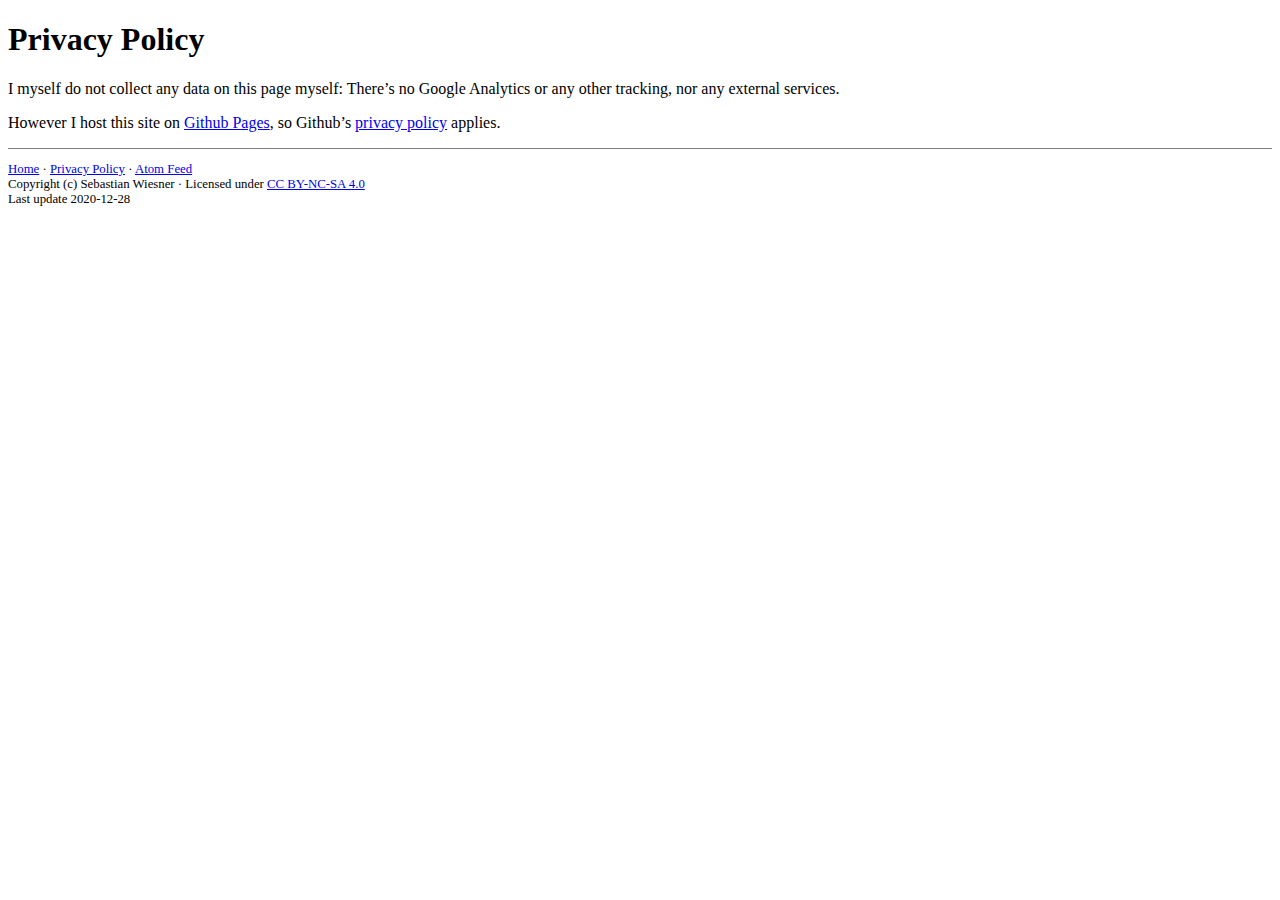
<file: privacy.html>
<!doctype html>
<html lang="en">

<head>
    <meta charset="utf-8">
    <meta name="viewport" content="width=device-width, initial-scale=1, shrink-to-fit=no"><!-- Begin Jekyll SEO tag v2.7.1 -->
<title>Basti’s blog | Just my personal blog.</title>
<meta name="generator" content="Jekyll v4.1.1" />
<meta property="og:title" content="Basti’s blog" />
<meta name="author" content="Basti" />
<meta property="og:locale" content="en_US" />
<meta name="description" content="Just my personal blog." />
<meta property="og:description" content="Just my personal blog." />
<link rel="canonical" href="https://swsnr.de/privacy.html" />
<meta property="og:url" content="https://swsnr.de/privacy.html" />
<meta property="og:site_name" content="Basti’s blog" />
<meta name="twitter:card" content="summary" />
<meta property="twitter:title" content="Basti’s blog" />
<script type="application/ld+json">
{"description":"Just my personal blog.","url":"https://swsnr.de/privacy.html","@type":"WebPage","author":{"@type":"Person","name":"Basti"},"headline":"Basti’s blog","@context":"https://schema.org"}</script>
<!-- End Jekyll SEO tag -->
<link type="application/atom+xml" rel="alternate" href="https://swsnr.de/feed.xml" title="Basti’s blog" /><link rel="stylesheet" href="/style.css">
    <meta name="color-scheme" content="dark light">
</head>

<body>
    <main>
        <article>
    <h1 id="privacy-policy">Privacy Policy</h1>

<p>I myself do not collect any data on this page myself:
There’s no Google Analytics or any other tracking, nor any external services.</p>

<p>However I host this site on <a href="https://pages.github.com/">Github Pages</a>, so Github’s <a href="https://docs.github.com/en/free-pro-team@latest/github/site-policy/github-privacy-statement">privacy policy</a> applies.</p>


</article>

    </main>
    <footer>
        <a href="/">Home</a> · <a href="/privacy.html">Privacy Policy</a> · <a href="/feed.xml">Atom Feed</a><br>
        Copyright (c) Sebastian Wiesner · Licensed under <a rel="license" href="http://creativecommons.org/licenses/by-nc-sa/4.0/">CC BY-NC-SA 4.0</a><br>
        Last update 2020-12-28
        <!-- TODO: license -->
    </footer>
</body>

</html>
</file>
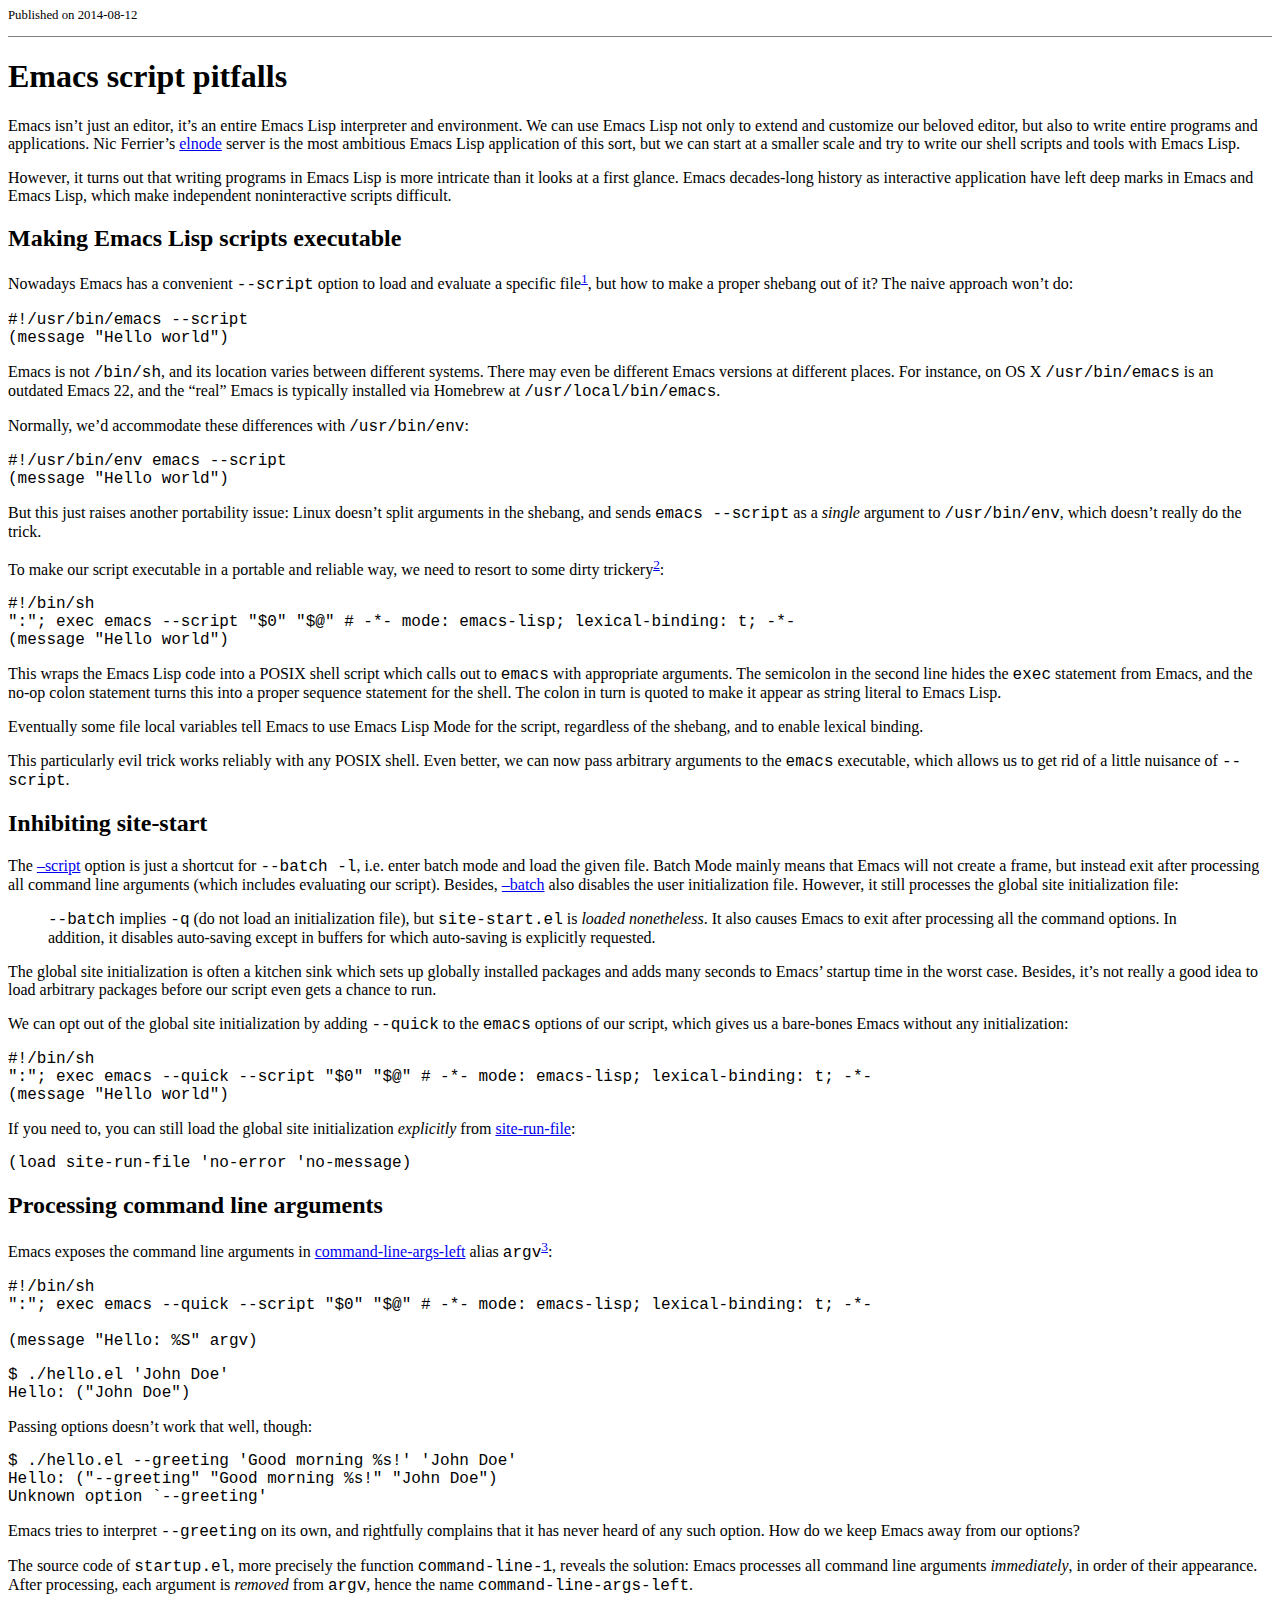
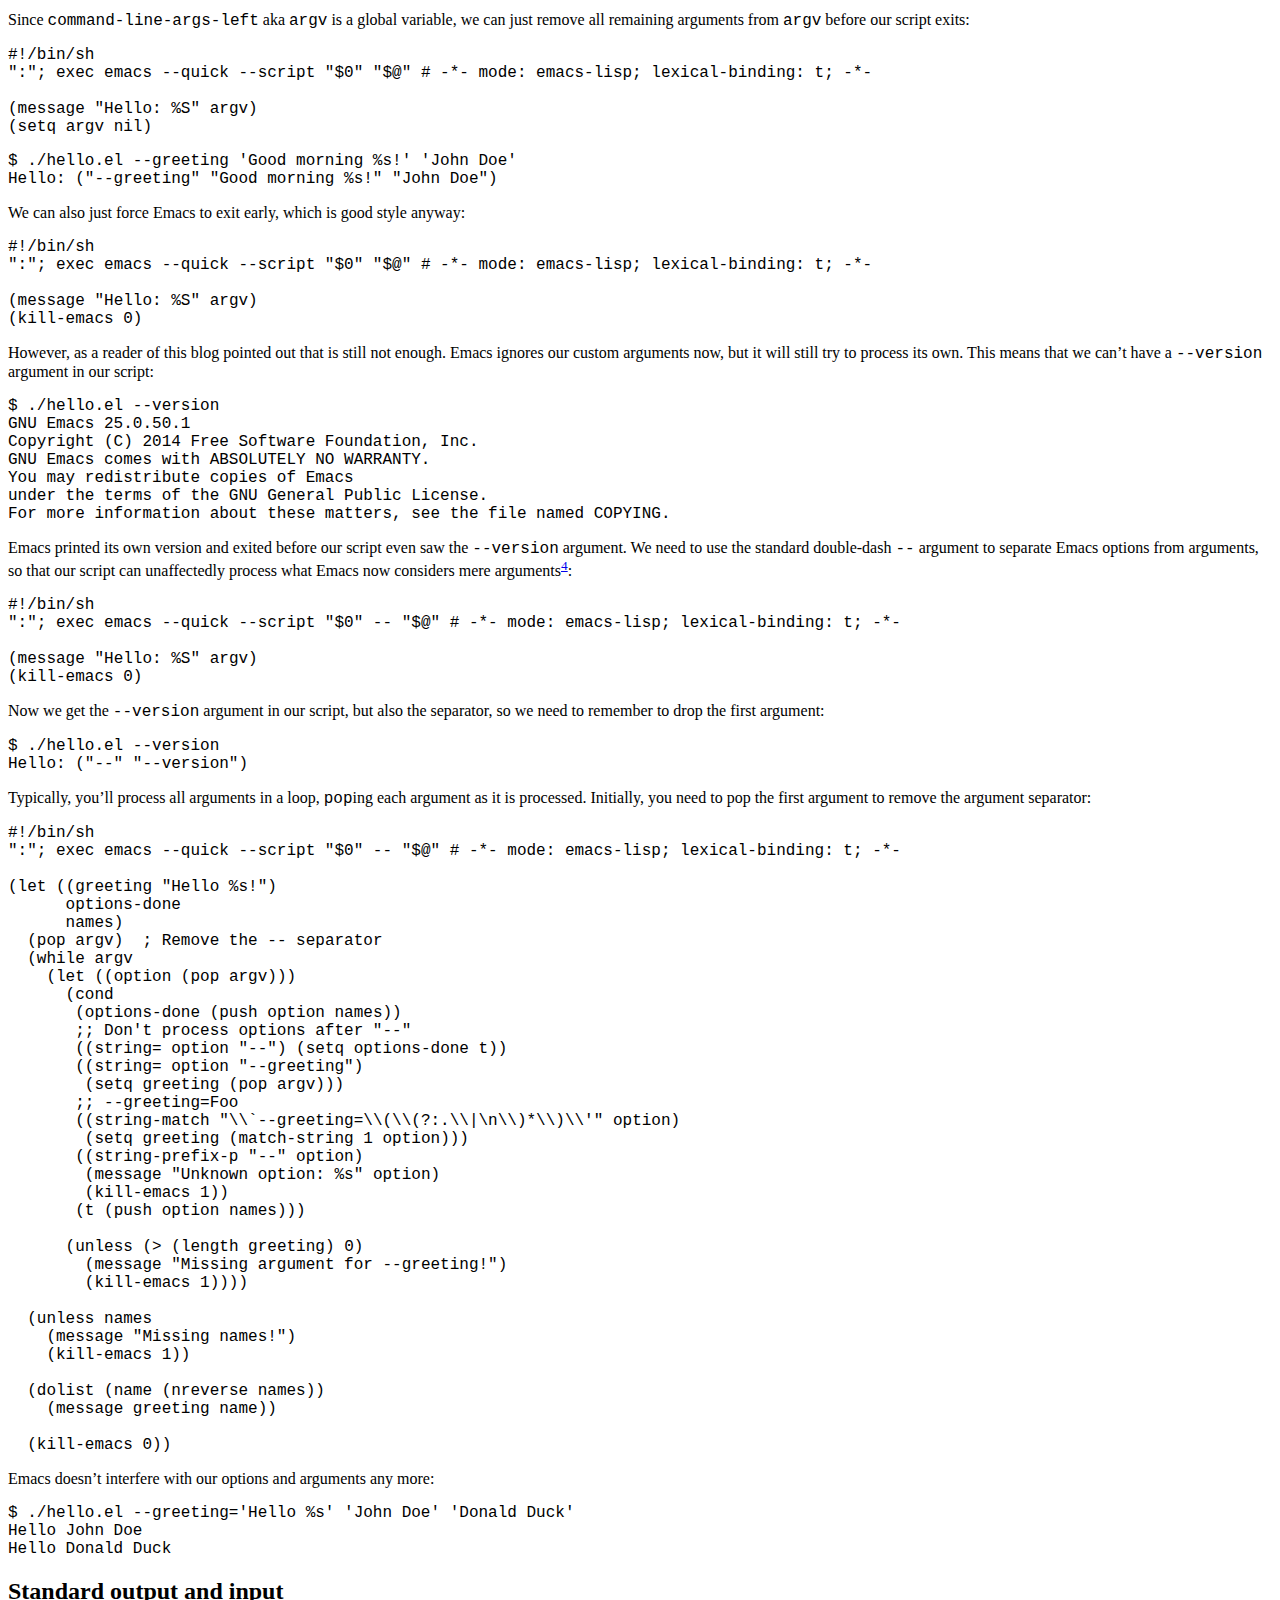
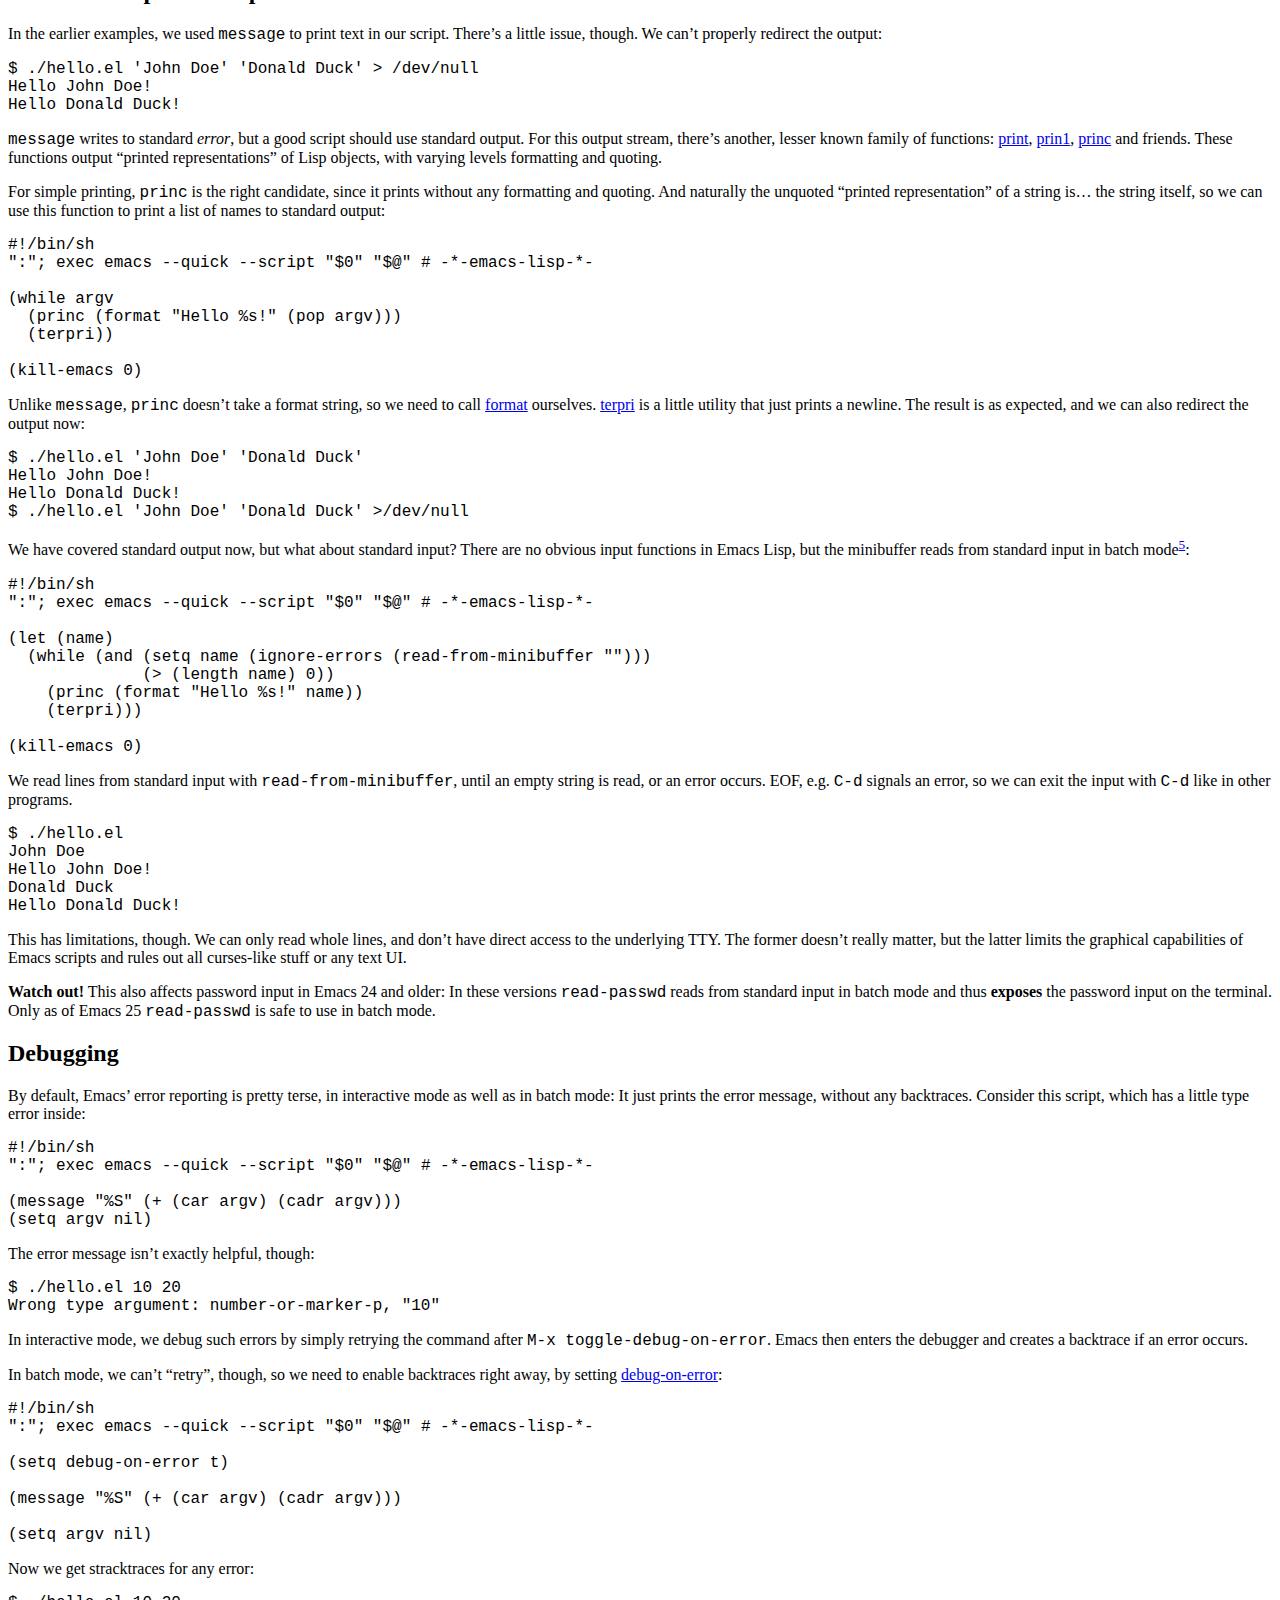
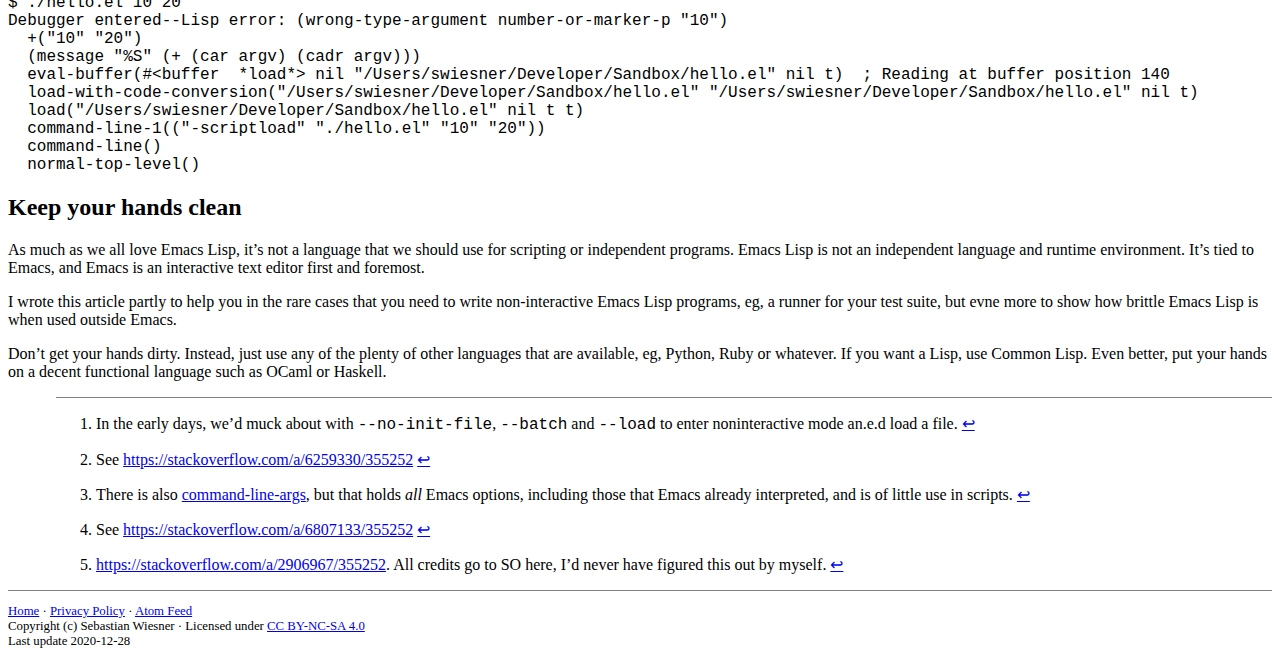
<file: 2014/08/12/emacs-script-pitfalls.html>
<!doctype html>
<html lang="en">

<head>
    <meta charset="utf-8">
    <meta name="viewport" content="width=device-width, initial-scale=1, shrink-to-fit=no"><!-- Begin Jekyll SEO tag v2.7.1 -->
<title>Emacs Script Pitfalls | Basti’s blog</title>
<meta name="generator" content="Jekyll v4.1.1" />
<meta property="og:title" content="Emacs Script Pitfalls" />
<meta name="author" content="Basti" />
<meta property="og:locale" content="en_US" />
<meta name="description" content="Emacs script pitfalls Emacs isn’t just an editor, it’s an entire Emacs Lisp interpreter and environment. We can use Emacs Lisp not only to extend and customize our beloved editor, but also to write entire programs and applications. Nic Ferrier’s elnode server is the most ambitious Emacs Lisp application of this sort, but we can start at a smaller scale and try to write our shell scripts and tools with Emacs Lisp. However, it turns out that writing programs in Emacs Lisp is more intricate than it looks at a first glance. Emacs decades-long history as interactive application have left deep marks in Emacs and Emacs Lisp, which make independent noninteractive scripts difficult." />
<meta property="og:description" content="Emacs script pitfalls Emacs isn’t just an editor, it’s an entire Emacs Lisp interpreter and environment. We can use Emacs Lisp not only to extend and customize our beloved editor, but also to write entire programs and applications. Nic Ferrier’s elnode server is the most ambitious Emacs Lisp application of this sort, but we can start at a smaller scale and try to write our shell scripts and tools with Emacs Lisp. However, it turns out that writing programs in Emacs Lisp is more intricate than it looks at a first glance. Emacs decades-long history as interactive application have left deep marks in Emacs and Emacs Lisp, which make independent noninteractive scripts difficult." />
<link rel="canonical" href="https://swsnr.de/2014/08/12/emacs-script-pitfalls.html" />
<meta property="og:url" content="https://swsnr.de/2014/08/12/emacs-script-pitfalls.html" />
<meta property="og:site_name" content="Basti’s blog" />
<meta property="og:type" content="article" />
<meta property="article:published_time" content="2014-08-12T00:00:00+00:00" />
<meta name="twitter:card" content="summary" />
<meta property="twitter:title" content="Emacs Script Pitfalls" />
<script type="application/ld+json">
{"datePublished":"2014-08-12T00:00:00+00:00","mainEntityOfPage":{"@type":"WebPage","@id":"https://swsnr.de/2014/08/12/emacs-script-pitfalls.html"},"description":"Emacs script pitfalls Emacs isn’t just an editor, it’s an entire Emacs Lisp interpreter and environment. We can use Emacs Lisp not only to extend and customize our beloved editor, but also to write entire programs and applications. Nic Ferrier’s elnode server is the most ambitious Emacs Lisp application of this sort, but we can start at a smaller scale and try to write our shell scripts and tools with Emacs Lisp. However, it turns out that writing programs in Emacs Lisp is more intricate than it looks at a first glance. Emacs decades-long history as interactive application have left deep marks in Emacs and Emacs Lisp, which make independent noninteractive scripts difficult.","url":"https://swsnr.de/2014/08/12/emacs-script-pitfalls.html","@type":"BlogPosting","author":{"@type":"Person","name":"Basti"},"headline":"Emacs Script Pitfalls","dateModified":"2014-08-12T00:00:00+00:00","@context":"https://schema.org"}</script>
<!-- End Jekyll SEO tag -->
<link type="application/atom+xml" rel="alternate" href="https://swsnr.de/feed.xml" title="Basti’s blog" /><link rel="stylesheet" href="/style.css">
    <meta name="color-scheme" content="dark light">
</head>

<body>
    <main>
        <article itemscope itemtype="http://schema.org/BlogPosting">
    <header>
        <aside><time datetime="2014-08-12T00:00:00+00:00" itemprop="datePublished">
                Published on 2014-08-12
            </time></aside>
    </header>

    <div><h1 id="emacs-script-pitfalls">Emacs script pitfalls</h1>

<p>Emacs isn’t just an editor, it’s an entire Emacs Lisp interpreter and
environment.  We can use Emacs Lisp not only to extend and customize our beloved
editor, but also to write entire programs and applications.  Nic Ferrier’s
<a href="https://github.com/nicferrier/elnode">elnode</a> server is the most ambitious Emacs Lisp application of this sort, but
we can start at a smaller scale and try to write our shell scripts and tools
with Emacs Lisp.</p>

<p>However, it turns out that writing programs in Emacs Lisp is more intricate than
it looks at a first glance.  Emacs decades-long history as interactive
application have left deep marks in Emacs and Emacs Lisp, which make independent
noninteractive scripts difficult.</p>

<!--more-->

<h2 id="making-emacs-lisp-scripts-executable">Making Emacs Lisp scripts executable</h2>

<p>Nowadays Emacs has a convenient <code class="language-plaintext highlighter-rouge">--script</code> option to load and evaluate a
specific file<sup id="fnref:1" role="doc-noteref"><a href="#fn:1" class="footnote">1</a></sup>, but how to make a proper shebang out of it?  The naive
approach won’t do:</p>

<div class="language-cl highlighter-rouge"><div class="highlight"><pre class="highlight"><code><span class="err">#</span><span class="nv">!/usr/bin/emacs</span> <span class="nv">--script</span>
<span class="p">(</span><span class="nv">message</span> <span class="s">"Hello world"</span><span class="p">)</span>
</code></pre></div></div>

<p>Emacs is not <code class="language-plaintext highlighter-rouge">/bin/sh</code>, and its location varies between different systems.
There may even be different Emacs versions at different places.  For instance,
on OS X <code class="language-plaintext highlighter-rouge">/usr/bin/emacs</code> is an outdated Emacs 22, and the “real” Emacs is
typically installed via Homebrew at <code class="language-plaintext highlighter-rouge">/usr/local/bin/emacs</code>.</p>

<p>Normally, we’d accommodate these differences with <code class="language-plaintext highlighter-rouge">/usr/bin/env</code>:</p>

<div class="language-cl highlighter-rouge"><div class="highlight"><pre class="highlight"><code><span class="err">#</span><span class="nv">!/usr/bin/env</span> <span class="nv">emacs</span> <span class="nv">--script</span>
<span class="p">(</span><span class="nv">message</span> <span class="s">"Hello world"</span><span class="p">)</span>
</code></pre></div></div>

<p>But this just raises another portability issue:  Linux doesn’t split arguments
in the shebang, and sends <code class="language-plaintext highlighter-rouge">emacs --script</code> as a <em>single</em> argument to
<code class="language-plaintext highlighter-rouge">/usr/bin/env</code>, which doesn’t really do the trick.</p>

<p>To make our script executable in a portable and reliable way, we need to resort
to some dirty trickery<sup id="fnref:2" role="doc-noteref"><a href="#fn:2" class="footnote">2</a></sup>:</p>

<div class="language-bash highlighter-rouge"><div class="highlight"><pre class="highlight"><code><span class="c">#!/bin/sh</span>
<span class="s2">":"</span><span class="p">;</span> <span class="nb">exec </span>emacs <span class="nt">--script</span> <span class="s2">"</span><span class="nv">$0</span><span class="s2">"</span> <span class="s2">"</span><span class="nv">$@</span><span class="s2">"</span> <span class="c"># -*- mode: emacs-lisp; lexical-binding: t; -*-</span>
<span class="o">(</span>message <span class="s2">"Hello world"</span><span class="o">)</span>
</code></pre></div></div>

<p>This wraps the Emacs Lisp code into a POSIX shell script which calls out to
<code class="language-plaintext highlighter-rouge">emacs</code> with appropriate arguments.  The semicolon in the second line hides the
<code class="language-plaintext highlighter-rouge">exec</code> statement from Emacs, and the no-op colon statement turns this into a
proper sequence statement for the shell.  The colon in turn is quoted to make it
appear as string literal to Emacs Lisp.</p>

<p>Eventually some file local variables tell Emacs to use Emacs Lisp Mode for the
script, regardless of the shebang, and to enable lexical binding.</p>

<p>This particularly evil trick works reliably with any POSIX shell.  Even better,
we can now pass arbitrary arguments to the <code class="language-plaintext highlighter-rouge">emacs</code> executable, which allows us
to get rid of a little nuisance of <code class="language-plaintext highlighter-rouge">--script</code>.</p>

<h2 id="inhibiting-site-start">Inhibiting site-start</h2>

<p>The <a href="https://www.gnu.org/software/emacs/manual/html_node/emacs/Initial-Options.html#index-g_t_002d_002dscript-4535d">–script</a> option is just a shortcut for <code class="language-plaintext highlighter-rouge">--batch -l</code>, i.e. enter batch
mode and load the given file.  Batch Mode mainly means that Emacs will not
create a frame, but instead exit after processing all command line arguments
(which includes evaluating our script).  Besides, <a href="https://www.gnu.org/software/emacs/manual/html_node/emacs/Initial-Options.html#index-g_t_002d_002dbatch-4534">–batch</a> also disables the
user initialization file.  However, it still processes the global site
initialization file:</p>

<blockquote>
  <p><code class="language-plaintext highlighter-rouge">--batch</code> implies <code class="language-plaintext highlighter-rouge">-q</code> (do not load an initialization file), but
<code class="language-plaintext highlighter-rouge">site-start.el</code> is <em>loaded nonetheless</em>. It also causes Emacs to exit
after processing all the command options. In addition, it disables auto-saving
except in buffers for which auto-saving is explicitly requested.</p>
</blockquote>

<p>The global site initialization is often a kitchen sink which sets up globally
installed packages and adds many seconds to Emacs’ startup time in the worst
case.  Besides, it’s not really a good idea to load arbitrary packages before
our script even gets a chance to run.</p>

<p>We can opt out of the global site initialization by adding <code class="language-plaintext highlighter-rouge">--quick</code> to the
<code class="language-plaintext highlighter-rouge">emacs</code> options of our script, which gives us a bare-bones Emacs without any
initialization:</p>

<div class="language-cl highlighter-rouge"><div class="highlight"><pre class="highlight"><code><span class="err">#</span><span class="nv">!/bin/sh</span>
<span class="s">":"</span><span class="c1">; exec emacs --quick --script "$0" "$@" # -*- mode: emacs-lisp; lexical-binding: t; -*-</span>
<span class="p">(</span><span class="nv">message</span> <span class="s">"Hello world"</span><span class="p">)</span>
</code></pre></div></div>

<p>If you need to, you can still load the global site initialization <em>explicitly</em>
from <a href="https://www.gnu.org/software/emacs/manual/html_node/elisp/Init-File.html#index-site_002drun_002dfile">site-run-file</a>:</p>

<div class="language-cl highlighter-rouge"><div class="highlight"><pre class="highlight"><code><span class="p">(</span><span class="nb">load</span> <span class="nv">site-run-file</span> <span class="ss">'no-error</span> <span class="ss">'no-message</span><span class="p">)</span>
</code></pre></div></div>

<h2 id="processing-command-line-arguments">Processing command line arguments</h2>

<p>Emacs exposes the command line arguments in <a href="https://www.gnu.org/software/emacs/manual/html_node/elisp/Command_002dLine-Arguments.html#index-command_002dline_002dargs_002dleft">command-line-args-left</a> alias
<code class="language-plaintext highlighter-rouge">argv</code><sup id="fnref:3" role="doc-noteref"><a href="#fn:3" class="footnote">3</a></sup>:</p>

<div class="language-cl highlighter-rouge"><div class="highlight"><pre class="highlight"><code><span class="err">#</span><span class="nv">!/bin/sh</span>
<span class="s">":"</span><span class="c1">; exec emacs --quick --script "$0" "$@" # -*- mode: emacs-lisp; lexical-binding: t; -*-</span>

<span class="p">(</span><span class="nv">message</span> <span class="s">"Hello: %S"</span> <span class="nv">argv</span><span class="p">)</span>
</code></pre></div></div>

<div class="language-plaintext highlighter-rouge"><div class="highlight"><pre class="highlight"><code>$ ./hello.el 'John Doe'
Hello: ("John Doe")
</code></pre></div></div>

<p>Passing options doesn’t work that well, though:</p>

<div class="language-plaintext highlighter-rouge"><div class="highlight"><pre class="highlight"><code>$ ./hello.el --greeting 'Good morning %s!' 'John Doe'
Hello: ("--greeting" "Good morning %s!" "John Doe")
Unknown option `--greeting'
</code></pre></div></div>

<p>Emacs tries to interpret <code class="language-plaintext highlighter-rouge">--greeting</code> on its own, and rightfully complains that
it has never heard of any such option.  How do we keep Emacs away from our
options?</p>

<p>The source code of <code class="language-plaintext highlighter-rouge">startup.el</code>, more precisely the function <code class="language-plaintext highlighter-rouge">command-line-1</code>,
reveals the solution:  Emacs processes all command line arguments <em>immediately</em>,
in order of their appearance.  After processing, each argument is <em>removed</em> from
<code class="language-plaintext highlighter-rouge">argv</code>, hence the name <code class="language-plaintext highlighter-rouge">command-line-args-left</code>.</p>

<p>Since <code class="language-plaintext highlighter-rouge">command-line-args-left</code> aka <code class="language-plaintext highlighter-rouge">argv</code> is a global variable, we can just
remove all remaining arguments from <code class="language-plaintext highlighter-rouge">argv</code> before our script exits:</p>

<div class="language-cl highlighter-rouge"><div class="highlight"><pre class="highlight"><code><span class="err">#</span><span class="nv">!/bin/sh</span>
<span class="s">":"</span><span class="c1">; exec emacs --quick --script "$0" "$@" # -*- mode: emacs-lisp; lexical-binding: t; -*-</span>

<span class="p">(</span><span class="nv">message</span> <span class="s">"Hello: %S"</span> <span class="nv">argv</span><span class="p">)</span>
<span class="p">(</span><span class="k">setq</span> <span class="nv">argv</span> <span class="no">nil</span><span class="p">)</span>
</code></pre></div></div>

<div class="language-plaintext highlighter-rouge"><div class="highlight"><pre class="highlight"><code>$ ./hello.el --greeting 'Good morning %s!' 'John Doe'
Hello: ("--greeting" "Good morning %s!" "John Doe")
</code></pre></div></div>

<p>We can also just force Emacs to exit early, which is good style anyway:</p>

<div class="language-cl highlighter-rouge"><div class="highlight"><pre class="highlight"><code><span class="err">#</span><span class="nv">!/bin/sh</span>
<span class="s">":"</span><span class="c1">; exec emacs --quick --script "$0" "$@" # -*- mode: emacs-lisp; lexical-binding: t; -*-</span>

<span class="p">(</span><span class="nv">message</span> <span class="s">"Hello: %S"</span> <span class="nv">argv</span><span class="p">)</span>
<span class="p">(</span><span class="nv">kill-emacs</span> <span class="mi">0</span><span class="p">)</span>
</code></pre></div></div>

<p>However, as a reader of this blog pointed out that is still not enough.
Emacs ignores our custom arguments now, but it will still try to process its
own.  This means that we can’t have a <code class="language-plaintext highlighter-rouge">--version</code> argument in our script:</p>

<div class="language-plaintext highlighter-rouge"><div class="highlight"><pre class="highlight"><code>$ ./hello.el --version
GNU Emacs 25.0.50.1
Copyright (C) 2014 Free Software Foundation, Inc.
GNU Emacs comes with ABSOLUTELY NO WARRANTY.
You may redistribute copies of Emacs
under the terms of the GNU General Public License.
For more information about these matters, see the file named COPYING.
</code></pre></div></div>

<p>Emacs printed its own version and exited before our script even saw the
<code class="language-plaintext highlighter-rouge">--version</code> argument.  We need to use the standard double-dash <code class="language-plaintext highlighter-rouge">--</code> argument to
separate Emacs options from arguments, so that our script can unaffectedly
process what Emacs now considers mere arguments<sup id="fnref:4" role="doc-noteref"><a href="#fn:4" class="footnote">4</a></sup>:</p>

<div class="language-cl highlighter-rouge"><div class="highlight"><pre class="highlight"><code><span class="err">#</span><span class="nv">!/bin/sh</span>
<span class="s">":"</span><span class="c1">; exec emacs --quick --script "$0" -- "$@" # -*- mode: emacs-lisp; lexical-binding: t; -*-</span>

<span class="p">(</span><span class="nv">message</span> <span class="s">"Hello: %S"</span> <span class="nv">argv</span><span class="p">)</span>
<span class="p">(</span><span class="nv">kill-emacs</span> <span class="mi">0</span><span class="p">)</span>
</code></pre></div></div>

<p>Now we get the <code class="language-plaintext highlighter-rouge">--version</code> argument in our script, but also the separator, so we
need to remember to drop the first argument:</p>

<div class="language-plaintext highlighter-rouge"><div class="highlight"><pre class="highlight"><code>$ ./hello.el --version
Hello: ("--" "--version")
</code></pre></div></div>

<p>Typically, you’ll process all arguments in a loop, <code class="language-plaintext highlighter-rouge">pop</code>ing each argument as it
is processed.  Initially, you need to pop the first argument to remove the
argument separator:</p>

<div class="language-cl highlighter-rouge"><div class="highlight"><pre class="highlight"><code><span class="err">#</span><span class="nv">!/bin/sh</span>
<span class="s">":"</span><span class="c1">; exec emacs --quick --script "$0" -- "$@" # -*- mode: emacs-lisp; lexical-binding: t; -*-</span>

<span class="p">(</span><span class="k">let</span> <span class="p">((</span><span class="nv">greeting</span> <span class="s">"Hello %s!"</span><span class="p">)</span>
      <span class="nv">options-done</span>
      <span class="nv">names</span><span class="p">)</span>
  <span class="p">(</span><span class="nb">pop</span> <span class="nv">argv</span><span class="p">)</span>  <span class="c1">; Remove the -- separator</span>
  <span class="p">(</span><span class="nv">while</span> <span class="nv">argv</span>
    <span class="p">(</span><span class="k">let</span> <span class="p">((</span><span class="nv">option</span> <span class="p">(</span><span class="nb">pop</span> <span class="nv">argv</span><span class="p">)))</span>
      <span class="p">(</span><span class="nb">cond</span>
       <span class="p">(</span><span class="nv">options-done</span> <span class="p">(</span><span class="nb">push</span> <span class="nv">option</span> <span class="nv">names</span><span class="p">))</span>
       <span class="c1">;; Don't process options after "--"</span>
       <span class="p">((</span><span class="nb">string=</span> <span class="nv">option</span> <span class="s">"--"</span><span class="p">)</span> <span class="p">(</span><span class="k">setq</span> <span class="nv">options-done</span> <span class="no">t</span><span class="p">))</span>
       <span class="p">((</span><span class="nb">string=</span> <span class="nv">option</span> <span class="s">"--greeting"</span><span class="p">)</span>
        <span class="p">(</span><span class="k">setq</span> <span class="nv">greeting</span> <span class="p">(</span><span class="nb">pop</span> <span class="nv">argv</span><span class="p">)))</span>
       <span class="c1">;; --greeting=Foo</span>
       <span class="p">((</span><span class="nv">string-match</span> <span class="s">"\\`--greeting=\\(\\(?:.\\|\n\\)*\\)\\'"</span> <span class="nv">option</span><span class="p">)</span>
        <span class="p">(</span><span class="k">setq</span> <span class="nv">greeting</span> <span class="p">(</span><span class="nv">match-string</span> <span class="mi">1</span> <span class="nv">option</span><span class="p">)))</span>
       <span class="p">((</span><span class="nv">string-prefix-p</span> <span class="s">"--"</span> <span class="nv">option</span><span class="p">)</span>
        <span class="p">(</span><span class="nv">message</span> <span class="s">"Unknown option: %s"</span> <span class="nv">option</span><span class="p">)</span>
        <span class="p">(</span><span class="nv">kill-emacs</span> <span class="mi">1</span><span class="p">))</span>
       <span class="p">(</span><span class="no">t</span> <span class="p">(</span><span class="nb">push</span> <span class="nv">option</span> <span class="nv">names</span><span class="p">)))</span>

      <span class="p">(</span><span class="nb">unless</span> <span class="p">(</span><span class="nb">&gt;</span> <span class="p">(</span><span class="nb">length</span> <span class="nv">greeting</span><span class="p">)</span> <span class="mi">0</span><span class="p">)</span>
        <span class="p">(</span><span class="nv">message</span> <span class="s">"Missing argument for --greeting!"</span><span class="p">)</span>
        <span class="p">(</span><span class="nv">kill-emacs</span> <span class="mi">1</span><span class="p">))))</span>

  <span class="p">(</span><span class="nb">unless</span> <span class="nv">names</span>
    <span class="p">(</span><span class="nv">message</span> <span class="s">"Missing names!"</span><span class="p">)</span>
    <span class="p">(</span><span class="nv">kill-emacs</span> <span class="mi">1</span><span class="p">))</span>

  <span class="p">(</span><span class="nb">dolist</span> <span class="p">(</span><span class="nv">name</span> <span class="p">(</span><span class="nb">nreverse</span> <span class="nv">names</span><span class="p">))</span>
    <span class="p">(</span><span class="nv">message</span> <span class="nv">greeting</span> <span class="nv">name</span><span class="p">))</span>

  <span class="p">(</span><span class="nv">kill-emacs</span> <span class="mi">0</span><span class="p">))</span>
</code></pre></div></div>

<p>Emacs doesn’t interfere with our options and arguments any more:</p>

<div class="language-plaintext highlighter-rouge"><div class="highlight"><pre class="highlight"><code>$ ./hello.el --greeting='Hello %s' 'John Doe' 'Donald Duck'
Hello John Doe
Hello Donald Duck
</code></pre></div></div>

<h2 id="standard-output-and-input">Standard output and input</h2>

<p>In the earlier examples, we used <code class="language-plaintext highlighter-rouge">message</code> to print text in our script. There’s
a little issue, though.  We can’t properly redirect the output:</p>

<div class="language-plaintext highlighter-rouge"><div class="highlight"><pre class="highlight"><code>$ ./hello.el 'John Doe' 'Donald Duck' &gt; /dev/null
Hello John Doe!
Hello Donald Duck!
</code></pre></div></div>

<p><code class="language-plaintext highlighter-rouge">message</code> writes to standard <em>error</em>, but a good script should use standard
output.  For this output stream, there’s another, lesser known family of
functions: <a href="https://www.gnu.org/software/emacs/manual/html_node/elisp/Output-Functions.html#index-print">print</a>, <a href="https://www.gnu.org/software/emacs/manual/html_node/elisp/Output-Functions.html#index-prin1">prin1</a>, <a href="https://www.gnu.org/software/emacs/manual/html_node/elisp/Output-Functions.html#index-princ">princ</a> and friends.  These functions output
“printed representations” of Lisp objects, with varying levels formatting and
quoting.</p>

<p>For simple printing, <code class="language-plaintext highlighter-rouge">princ</code> is the right candidate, since it prints without any
formatting and quoting.  And naturally the unquoted “printed representation” of
a string is… the string itself, so we can use this function to print a list of
names to standard output:</p>

<div class="language-cl highlighter-rouge"><div class="highlight"><pre class="highlight"><code><span class="err">#</span><span class="nv">!/bin/sh</span>
<span class="s">":"</span><span class="c1">; exec emacs --quick --script "$0" "$@" # -*-emacs-lisp-*-</span>

<span class="p">(</span><span class="nv">while</span> <span class="nv">argv</span>
  <span class="p">(</span><span class="nb">princ</span> <span class="p">(</span><span class="nb">format</span> <span class="s">"Hello %s!"</span> <span class="p">(</span><span class="nb">pop</span> <span class="nv">argv</span><span class="p">)))</span>
  <span class="p">(</span><span class="nb">terpri</span><span class="p">))</span>

<span class="p">(</span><span class="nv">kill-emacs</span> <span class="mi">0</span><span class="p">)</span>
</code></pre></div></div>

<p>Unlike <code class="language-plaintext highlighter-rouge">message</code>, <code class="language-plaintext highlighter-rouge">princ</code> doesn’t take a format string, so we need to call
<a href="https://www.gnu.org/software/emacs/manual/html_node/elisp/Formatting-Strings.html#index-format">format</a> ourselves.  <a href="https://www.gnu.org/software/emacs/manual/html_node/elisp/Output-Functions.html#index-terpri">terpri</a> is a little utility that just prints a
newline.  The result is as expected, and we can also redirect the output now:</p>

<div class="language-plaintext highlighter-rouge"><div class="highlight"><pre class="highlight"><code>$ ./hello.el 'John Doe' 'Donald Duck'
Hello John Doe!
Hello Donald Duck!
$ ./hello.el 'John Doe' 'Donald Duck' &gt;/dev/null
</code></pre></div></div>

<p>We have covered standard output now, but what about standard input?  There are
no obvious input functions in Emacs Lisp, but the minibuffer reads from standard
input in batch mode<sup id="fnref:5" role="doc-noteref"><a href="#fn:5" class="footnote">5</a></sup>:</p>

<div class="language-cl highlighter-rouge"><div class="highlight"><pre class="highlight"><code><span class="err">#</span><span class="nv">!/bin/sh</span>
<span class="s">":"</span><span class="c1">; exec emacs --quick --script "$0" "$@" # -*-emacs-lisp-*-</span>

<span class="p">(</span><span class="k">let</span> <span class="p">(</span><span class="nv">name</span><span class="p">)</span>
  <span class="p">(</span><span class="nv">while</span> <span class="p">(</span><span class="nb">and</span> <span class="p">(</span><span class="k">setq</span> <span class="nv">name</span> <span class="p">(</span><span class="nb">ignore-errors</span> <span class="p">(</span><span class="nv">read-from-minibuffer</span> <span class="s">""</span><span class="p">)))</span>
              <span class="p">(</span><span class="nb">&gt;</span> <span class="p">(</span><span class="nb">length</span> <span class="nv">name</span><span class="p">)</span> <span class="mi">0</span><span class="p">))</span>
    <span class="p">(</span><span class="nb">princ</span> <span class="p">(</span><span class="nb">format</span> <span class="s">"Hello %s!"</span> <span class="nv">name</span><span class="p">))</span>
    <span class="p">(</span><span class="nb">terpri</span><span class="p">)))</span>

<span class="p">(</span><span class="nv">kill-emacs</span> <span class="mi">0</span><span class="p">)</span>
</code></pre></div></div>

<p>We read lines from standard input with <code class="language-plaintext highlighter-rouge">read-from-minibuffer</code>, until an empty
string is read, or an error occurs.  EOF, e.g. <kbd>C-d</kbd> signals an error,
so we can exit the input with <kbd>C-d</kbd> like in other programs.</p>

<div class="language-plaintext highlighter-rouge"><div class="highlight"><pre class="highlight"><code>$ ./hello.el
John Doe
Hello John Doe!
Donald Duck
Hello Donald Duck!
</code></pre></div></div>

<p>This has limitations, though.  We can only read whole lines, and don’t have
direct access to the underlying TTY.  The former doesn’t really matter, but the
latter limits the graphical capabilities of Emacs scripts and rules out all
curses-like stuff or any text UI.</p>

<p><strong>Watch out!</strong> This also affects password input in Emacs 24 and older: In these
versions <code class="language-plaintext highlighter-rouge">read-passwd</code> reads from standard input in batch mode and thus
<strong>exposes</strong> the password input on the terminal.  Only as of Emacs 25
<code class="language-plaintext highlighter-rouge">read-passwd</code> is safe to use in batch mode.</p>

<h2 id="debugging">Debugging</h2>

<p>By default, Emacs’ error reporting is pretty terse, in interactive mode as well
as in batch mode:  It just prints the error message, without any backtraces.
Consider this script, which has a little type error inside:</p>

<div class="language-cl highlighter-rouge"><div class="highlight"><pre class="highlight"><code><span class="err">#</span><span class="nv">!/bin/sh</span>
<span class="s">":"</span><span class="c1">; exec emacs --quick --script "$0" "$@" # -*-emacs-lisp-*-</span>

<span class="p">(</span><span class="nv">message</span> <span class="s">"%S"</span> <span class="p">(</span><span class="nb">+</span> <span class="p">(</span><span class="nb">car</span> <span class="nv">argv</span><span class="p">)</span> <span class="p">(</span><span class="nb">cadr</span> <span class="nv">argv</span><span class="p">)))</span>
<span class="p">(</span><span class="k">setq</span> <span class="nv">argv</span> <span class="no">nil</span><span class="p">)</span>
</code></pre></div></div>

<p>The error message isn’t exactly helpful, though:</p>

<div class="language-plaintext highlighter-rouge"><div class="highlight"><pre class="highlight"><code>$ ./hello.el 10 20
Wrong type argument: number-or-marker-p, "10"
</code></pre></div></div>

<p>In interactive mode, we debug such errors by simply retrying the command after
<kbd>M-x toggle-debug-on-error</kbd>.  Emacs then enters the debugger and
creates a backtrace if an error occurs.</p>

<p>In batch mode, we can’t “retry”, though, so we need to enable backtraces right
away, by setting <a href="https://www.gnu.org/software/emacs/manual/html_node/elisp/Error-Debugging.html#index-debug_002don_002derror">debug-on-error</a>:</p>

<div class="language-cl highlighter-rouge"><div class="highlight"><pre class="highlight"><code><span class="err">#</span><span class="nv">!/bin/sh</span>
<span class="s">":"</span><span class="c1">; exec emacs --quick --script "$0" "$@" # -*-emacs-lisp-*-</span>

<span class="p">(</span><span class="k">setq</span> <span class="nv">debug-on-error</span> <span class="no">t</span><span class="p">)</span>

<span class="p">(</span><span class="nv">message</span> <span class="s">"%S"</span> <span class="p">(</span><span class="nb">+</span> <span class="p">(</span><span class="nb">car</span> <span class="nv">argv</span><span class="p">)</span> <span class="p">(</span><span class="nb">cadr</span> <span class="nv">argv</span><span class="p">)))</span>

<span class="p">(</span><span class="k">setq</span> <span class="nv">argv</span> <span class="no">nil</span><span class="p">)</span>
</code></pre></div></div>

<p>Now we get stracktraces for any error:</p>

<div class="language-plaintext highlighter-rouge"><div class="highlight"><pre class="highlight"><code>$ ./hello.el 10 20
Debugger entered--Lisp error: (wrong-type-argument number-or-marker-p "10")
  +("10" "20")
  (message "%S" (+ (car argv) (cadr argv)))
  eval-buffer(#&lt;buffer  *load*&gt; nil "/Users/swiesner/Developer/Sandbox/hello.el" nil t)  ; Reading at buffer position 140
  load-with-code-conversion("/Users/swiesner/Developer/Sandbox/hello.el" "/Users/swiesner/Developer/Sandbox/hello.el" nil t)
  load("/Users/swiesner/Developer/Sandbox/hello.el" nil t t)
  command-line-1(("-scriptload" "./hello.el" "10" "20"))
  command-line()
  normal-top-level()
</code></pre></div></div>

<h2 id="keep-your-hands-clean">Keep your hands clean</h2>

<p>As much as we all love Emacs Lisp, it’s not a language that we should use for
scripting or independent programs.  Emacs Lisp is not an independent language
and runtime environment.  It’s tied to Emacs, and Emacs is an interactive text
editor first and foremost.</p>

<p>I wrote this article partly to help you in the rare cases that you need to write
non-interactive Emacs Lisp programs, eg, a runner for your test suite, but
evne more to show how brittle Emacs Lisp is when used outside Emacs.</p>

<p>Don’t get your hands dirty.  Instead, just use any of the plenty of other
languages that are available, eg, Python, Ruby or whatever.  If you want a
Lisp, use Common Lisp.  Even better, put your hands on a decent
functional language such as OCaml or Haskell.</p>

<div class="footnotes" role="doc-endnotes">
  <ol>
    <li id="fn:1" role="doc-endnote">
      <p>In the early days, we’d muck about with <code class="language-plaintext highlighter-rouge">--no-init-file</code>, <code class="language-plaintext highlighter-rouge">--batch</code> and
  <code class="language-plaintext highlighter-rouge">--load</code> to enter noninteractive mode an.e.d load a file. <a href="#fnref:1" class="reversefootnote" role="doc-backlink">&#8617;</a></p>
    </li>
    <li id="fn:2" role="doc-endnote">
      <p>See <a href="https://stackoverflow.com/a/6259330/355252">https://stackoverflow.com/a/6259330/355252</a> <a href="#fnref:2" class="reversefootnote" role="doc-backlink">&#8617;</a></p>
    </li>
    <li id="fn:3" role="doc-endnote">
      <p>There is also <a href="https://www.gnu.org/software/emacs/manual/html_node/elisp/Command_002dLine-Arguments.html#index-command_002dline_002dargs">command-line-args</a>, but that holds <em>all</em> Emacs
  options, including those that Emacs already interpreted, and is of little
  use in scripts. <a href="#fnref:3" class="reversefootnote" role="doc-backlink">&#8617;</a></p>
    </li>
    <li id="fn:4" role="doc-endnote">
      <p>See <a href="https://stackoverflow.com/a/6807133/355252">https://stackoverflow.com/a/6807133/355252</a> <a href="#fnref:4" class="reversefootnote" role="doc-backlink">&#8617;</a></p>
    </li>
    <li id="fn:5" role="doc-endnote">
      <p><a href="https://stackoverflow.com/a/2906967/355252">https://stackoverflow.com/a/2906967/355252</a>.  All credits go to SO here,
  I’d never have figured this out by myself. <a href="#fnref:5" class="reversefootnote" role="doc-backlink">&#8617;</a></p>
    </li>
  </ol>
</div>
</div>
</article>

    </main>
    <footer>
        <a href="/">Home</a> · <a href="/privacy.html">Privacy Policy</a> · <a href="/feed.xml">Atom Feed</a><br>
        Copyright (c) Sebastian Wiesner · Licensed under <a rel="license" href="http://creativecommons.org/licenses/by-nc-sa/4.0/">CC BY-NC-SA 4.0</a><br>
        Last update 2020-12-28
        <!-- TODO: license -->
    </footer>
</body>

</html>
</file>
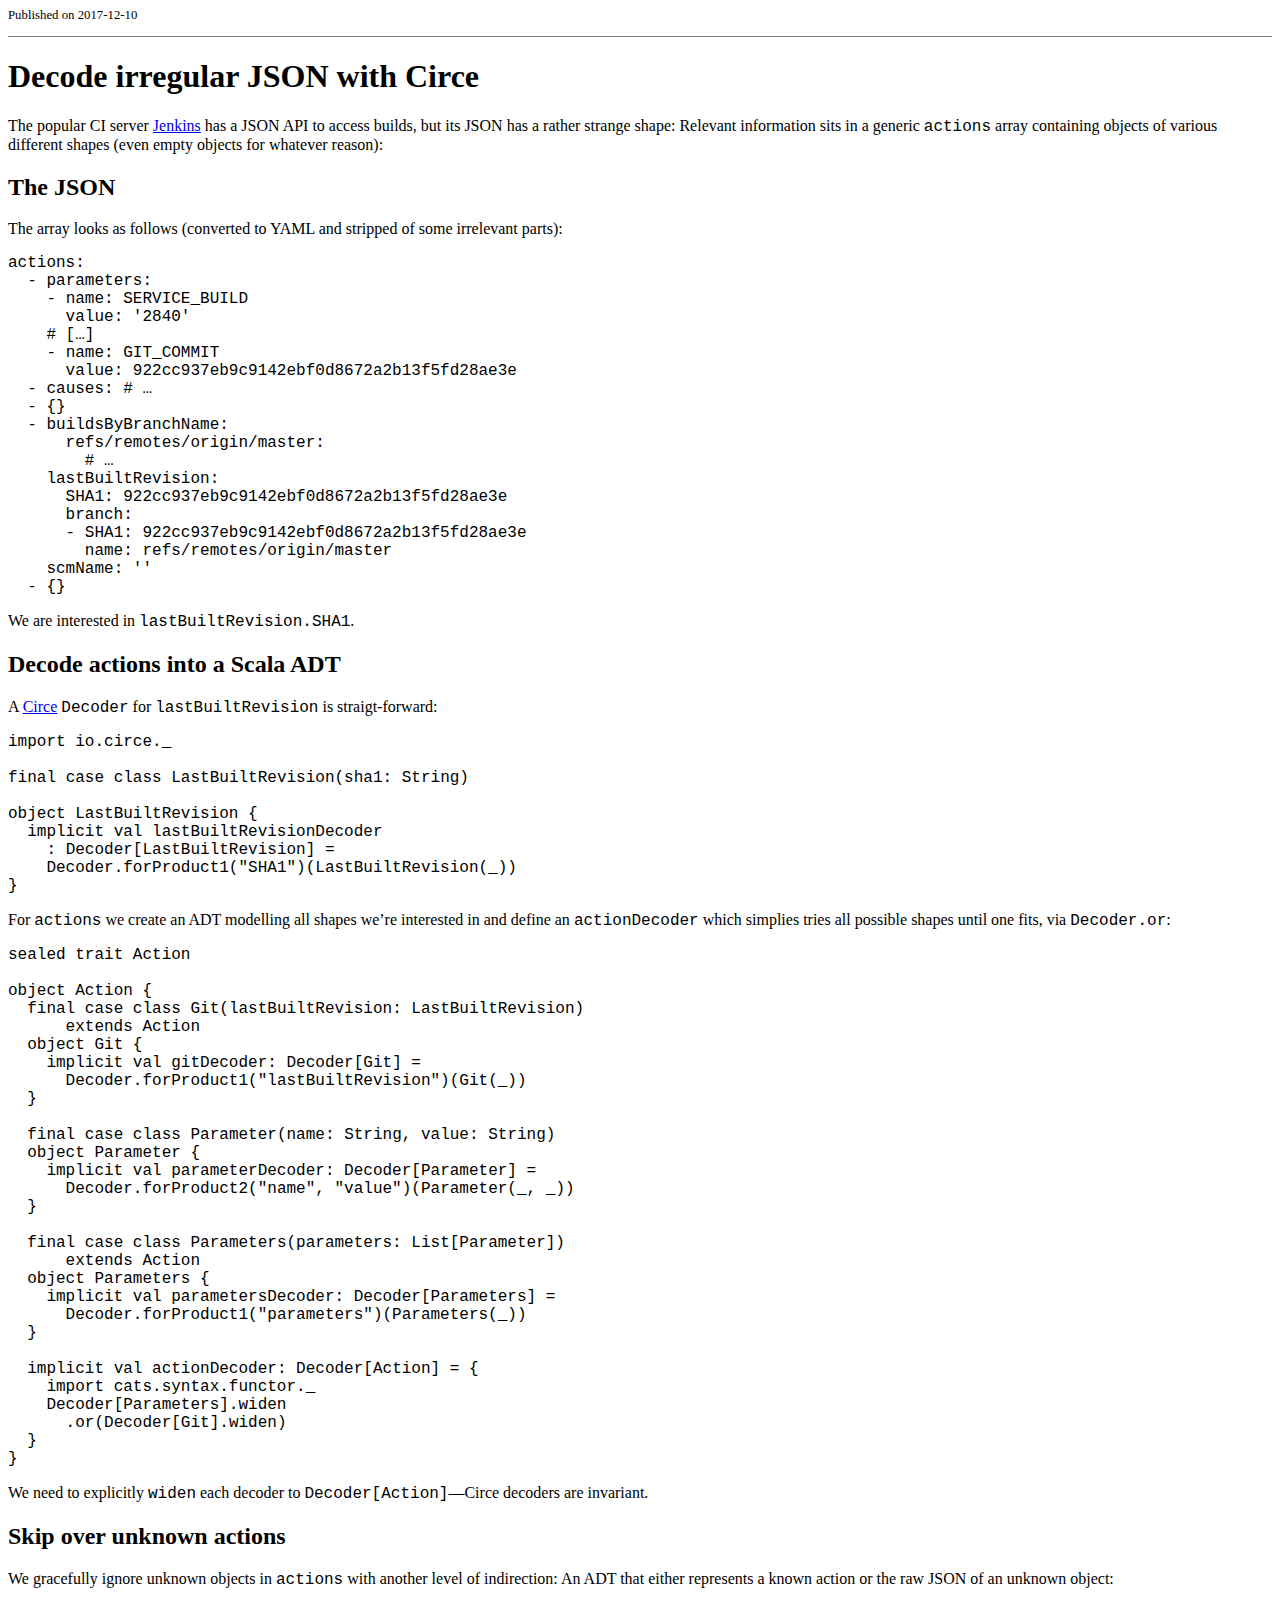
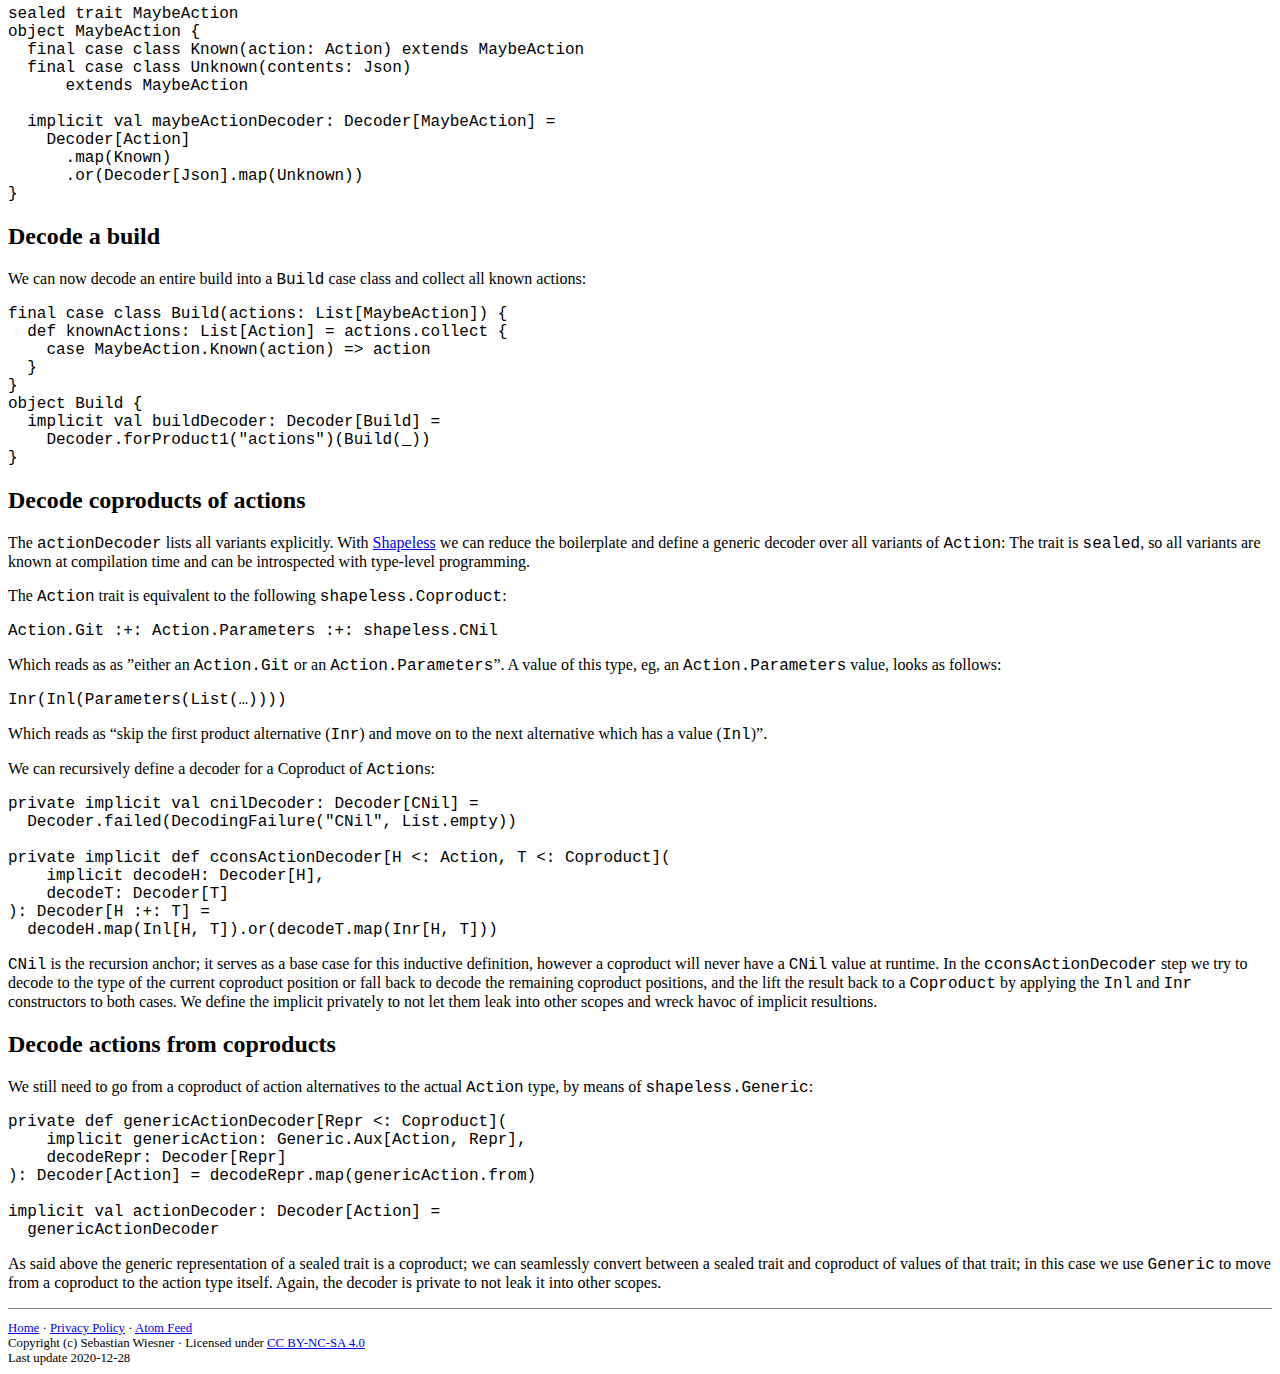
<file: 2017/12/10/decode-irregular-json-with-circe.en.html>
<!doctype html>
<html lang="en">

<head>
    <meta charset="utf-8">
    <meta name="viewport" content="width=device-width, initial-scale=1, shrink-to-fit=no"><!-- Begin Jekyll SEO tag v2.7.1 -->
<title>Decode Irregular Json With Circe.en | Basti’s blog</title>
<meta name="generator" content="Jekyll v4.1.1" />
<meta property="og:title" content="Decode Irregular Json With Circe.en" />
<meta name="author" content="Basti" />
<meta property="og:locale" content="en_US" />
<meta name="description" content="Decode irregular JSON with Circe The popular CI server Jenkins has a JSON API to access builds, but its JSON has a rather strange shape: Relevant information sits in a generic actions array containing objects of various different shapes (even empty objects for whatever reason):" />
<meta property="og:description" content="Decode irregular JSON with Circe The popular CI server Jenkins has a JSON API to access builds, but its JSON has a rather strange shape: Relevant information sits in a generic actions array containing objects of various different shapes (even empty objects for whatever reason):" />
<link rel="canonical" href="https://swsnr.de/2017/12/10/decode-irregular-json-with-circe.en.html" />
<meta property="og:url" content="https://swsnr.de/2017/12/10/decode-irregular-json-with-circe.en.html" />
<meta property="og:site_name" content="Basti’s blog" />
<meta property="og:type" content="article" />
<meta property="article:published_time" content="2017-12-10T00:00:00+00:00" />
<meta name="twitter:card" content="summary" />
<meta property="twitter:title" content="Decode Irregular Json With Circe.en" />
<script type="application/ld+json">
{"datePublished":"2017-12-10T00:00:00+00:00","mainEntityOfPage":{"@type":"WebPage","@id":"https://swsnr.de/2017/12/10/decode-irregular-json-with-circe.en.html"},"description":"Decode irregular JSON with Circe The popular CI server Jenkins has a JSON API to access builds, but its JSON has a rather strange shape: Relevant information sits in a generic actions array containing objects of various different shapes (even empty objects for whatever reason):","url":"https://swsnr.de/2017/12/10/decode-irregular-json-with-circe.en.html","@type":"BlogPosting","author":{"@type":"Person","name":"Basti"},"headline":"Decode Irregular Json With Circe.en","dateModified":"2017-12-10T00:00:00+00:00","@context":"https://schema.org"}</script>
<!-- End Jekyll SEO tag -->
<link type="application/atom+xml" rel="alternate" href="https://swsnr.de/feed.xml" title="Basti’s blog" /><link rel="stylesheet" href="/style.css">
    <meta name="color-scheme" content="dark light">
</head>

<body>
    <main>
        <article itemscope itemtype="http://schema.org/BlogPosting">
    <header>
        <aside><time datetime="2017-12-10T00:00:00+00:00" itemprop="datePublished">
                Published on 2017-12-10
            </time></aside>
    </header>

    <div><h1 id="decode-irregular-json-with-circe">Decode irregular JSON with Circe</h1>

<p>The popular CI server <a href="https://jenkins-ci.org">Jenkins</a> has a JSON API to access
builds, but its JSON has a rather strange shape:  Relevant information sits in a
generic <code class="language-plaintext highlighter-rouge">actions</code> array containing objects of various different shapes (even
empty objects for whatever reason):</p>

<!--more-->

<h2 id="the-json">The JSON</h2>

<p>The array looks as follows (converted to YAML and stripped of some irrelevant
parts):</p>

<div class="language-yaml highlighter-rouge"><div class="highlight"><pre class="highlight"><code><span class="na">actions</span><span class="pi">:</span>
  <span class="pi">-</span> <span class="na">parameters</span><span class="pi">:</span>
    <span class="pi">-</span> <span class="na">name</span><span class="pi">:</span> <span class="s">SERVICE_BUILD</span>
      <span class="na">value</span><span class="pi">:</span> <span class="s1">'</span><span class="s">2840'</span>
    <span class="c1"># […]</span>
    <span class="pi">-</span> <span class="na">name</span><span class="pi">:</span> <span class="s">GIT_COMMIT</span>
      <span class="na">value</span><span class="pi">:</span> <span class="s">922cc937eb9c9142ebf0d8672a2b13f5fd28ae3e</span>
  <span class="pi">-</span> <span class="na">causes</span><span class="pi">:</span> <span class="c1"># …</span>
  <span class="pi">-</span> <span class="pi">{}</span>
  <span class="pi">-</span> <span class="na">buildsByBranchName</span><span class="pi">:</span>
      <span class="s">refs/remotes/origin/master</span><span class="pi">:</span>
        <span class="c1"># …</span>
    <span class="na">lastBuiltRevision</span><span class="pi">:</span>
      <span class="na">SHA1</span><span class="pi">:</span> <span class="s">922cc937eb9c9142ebf0d8672a2b13f5fd28ae3e</span>
      <span class="na">branch</span><span class="pi">:</span>
      <span class="pi">-</span> <span class="na">SHA1</span><span class="pi">:</span> <span class="s">922cc937eb9c9142ebf0d8672a2b13f5fd28ae3e</span>
        <span class="na">name</span><span class="pi">:</span> <span class="s">refs/remotes/origin/master</span>
    <span class="na">scmName</span><span class="pi">:</span> <span class="s1">'</span><span class="s">'</span>
  <span class="pi">-</span> <span class="pi">{}</span>
</code></pre></div></div>

<p>We are interested in <code class="language-plaintext highlighter-rouge">lastBuiltRevision.SHA1</code>.</p>

<h2 id="decode-actions-into-a-scala-adt">Decode actions into a Scala ADT</h2>

<p>A <a href="https://circe.github.io/circe/">Circe</a> <code class="language-plaintext highlighter-rouge">Decoder</code> for <code class="language-plaintext highlighter-rouge">lastBuiltRevision</code> is straigt-forward:</p>

<div class="language-scala highlighter-rouge"><div class="highlight"><pre class="highlight"><code><span class="k">import</span> <span class="nn">io.circe._</span>

<span class="k">final</span> <span class="k">case</span> <span class="k">class</span> <span class="nc">LastBuiltRevision</span><span class="o">(</span><span class="n">sha1</span><span class="k">:</span> <span class="kt">String</span><span class="o">)</span>

<span class="k">object</span> <span class="nc">LastBuiltRevision</span> <span class="o">{</span>
  <span class="k">implicit</span> <span class="k">val</span> <span class="nv">lastBuiltRevisionDecoder</span>
    <span class="k">:</span> <span class="kt">Decoder</span><span class="o">[</span><span class="kt">LastBuiltRevision</span><span class="o">]</span> <span class="k">=</span>
    <span class="nv">Decoder</span><span class="o">.</span><span class="py">forProduct1</span><span class="o">(</span><span class="s">"SHA1"</span><span class="o">)(</span><span class="nc">LastBuiltRevision</span><span class="o">(</span><span class="k">_</span><span class="o">))</span>
<span class="o">}</span>
</code></pre></div></div>

<p>For <code class="language-plaintext highlighter-rouge">actions</code> we create an ADT modelling all shapes we’re interested in and
define an <code class="language-plaintext highlighter-rouge">actionDecoder</code> which simplies tries all possible shapes until one
fits, via <code class="language-plaintext highlighter-rouge">Decoder.or</code>:</p>

<div class="language-scala highlighter-rouge"><div class="highlight"><pre class="highlight"><code><span class="k">sealed</span> <span class="k">trait</span> <span class="nc">Action</span>

<span class="k">object</span> <span class="nc">Action</span> <span class="o">{</span>
  <span class="k">final</span> <span class="k">case</span> <span class="k">class</span> <span class="nc">Git</span><span class="o">(</span><span class="n">lastBuiltRevision</span><span class="k">:</span> <span class="kt">LastBuiltRevision</span><span class="o">)</span>
      <span class="k">extends</span> <span class="nc">Action</span>
  <span class="k">object</span> <span class="nc">Git</span> <span class="o">{</span>
    <span class="k">implicit</span> <span class="k">val</span> <span class="nv">gitDecoder</span><span class="k">:</span> <span class="kt">Decoder</span><span class="o">[</span><span class="kt">Git</span><span class="o">]</span> <span class="k">=</span>
      <span class="nv">Decoder</span><span class="o">.</span><span class="py">forProduct1</span><span class="o">(</span><span class="s">"lastBuiltRevision"</span><span class="o">)(</span><span class="nc">Git</span><span class="o">(</span><span class="k">_</span><span class="o">))</span>
  <span class="o">}</span>

  <span class="k">final</span> <span class="k">case</span> <span class="k">class</span> <span class="nc">Parameter</span><span class="o">(</span><span class="n">name</span><span class="k">:</span> <span class="kt">String</span><span class="o">,</span> <span class="n">value</span><span class="k">:</span> <span class="kt">String</span><span class="o">)</span>
  <span class="k">object</span> <span class="nc">Parameter</span> <span class="o">{</span>
    <span class="k">implicit</span> <span class="k">val</span> <span class="nv">parameterDecoder</span><span class="k">:</span> <span class="kt">Decoder</span><span class="o">[</span><span class="kt">Parameter</span><span class="o">]</span> <span class="k">=</span>
      <span class="nv">Decoder</span><span class="o">.</span><span class="py">forProduct2</span><span class="o">(</span><span class="s">"name"</span><span class="o">,</span> <span class="s">"value"</span><span class="o">)(</span><span class="nc">Parameter</span><span class="o">(</span><span class="k">_</span><span class="o">,</span> <span class="k">_</span><span class="o">))</span>
  <span class="o">}</span>

  <span class="k">final</span> <span class="k">case</span> <span class="k">class</span> <span class="nc">Parameters</span><span class="o">(</span><span class="n">parameters</span><span class="k">:</span> <span class="kt">List</span><span class="o">[</span><span class="kt">Parameter</span><span class="o">])</span>
      <span class="k">extends</span> <span class="nc">Action</span>
  <span class="k">object</span> <span class="nc">Parameters</span> <span class="o">{</span>
    <span class="k">implicit</span> <span class="k">val</span> <span class="nv">parametersDecoder</span><span class="k">:</span> <span class="kt">Decoder</span><span class="o">[</span><span class="kt">Parameters</span><span class="o">]</span> <span class="k">=</span>
      <span class="nv">Decoder</span><span class="o">.</span><span class="py">forProduct1</span><span class="o">(</span><span class="s">"parameters"</span><span class="o">)(</span><span class="nc">Parameters</span><span class="o">(</span><span class="k">_</span><span class="o">))</span>
  <span class="o">}</span>

  <span class="k">implicit</span> <span class="k">val</span> <span class="nv">actionDecoder</span><span class="k">:</span> <span class="kt">Decoder</span><span class="o">[</span><span class="kt">Action</span><span class="o">]</span> <span class="k">=</span> <span class="o">{</span>
    <span class="k">import</span> <span class="nn">cats.syntax.functor._</span>
    <span class="nc">Decoder</span><span class="o">[</span><span class="kt">Parameters</span><span class="o">].</span><span class="py">widen</span>
      <span class="o">.</span><span class="py">or</span><span class="o">(</span><span class="nc">Decoder</span><span class="o">[</span><span class="kt">Git</span><span class="o">].</span><span class="py">widen</span><span class="o">)</span>
  <span class="o">}</span>
<span class="o">}</span>
</code></pre></div></div>

<p>We need to explicitly <code class="language-plaintext highlighter-rouge">widen</code> each decoder to <code class="language-plaintext highlighter-rouge">Decoder[Action]</code>—Circe decoders
are invariant.</p>

<h2 id="skip-over-unknown-actions">Skip over unknown actions</h2>

<p>We gracefully ignore unknown objects in <code class="language-plaintext highlighter-rouge">actions</code> with another level of
indirection: An ADT that either represents a known action or the raw JSON of an
unknown object:</p>

<div class="language-scala highlighter-rouge"><div class="highlight"><pre class="highlight"><code><span class="k">sealed</span> <span class="k">trait</span> <span class="nc">MaybeAction</span>
<span class="k">object</span> <span class="nc">MaybeAction</span> <span class="o">{</span>
  <span class="k">final</span> <span class="k">case</span> <span class="k">class</span> <span class="nc">Known</span><span class="o">(</span><span class="n">action</span><span class="k">:</span> <span class="kt">Action</span><span class="o">)</span> <span class="k">extends</span> <span class="nc">MaybeAction</span>
  <span class="k">final</span> <span class="k">case</span> <span class="k">class</span> <span class="nc">Unknown</span><span class="o">(</span><span class="n">contents</span><span class="k">:</span> <span class="kt">Json</span><span class="o">)</span>
      <span class="k">extends</span> <span class="nc">MaybeAction</span>

  <span class="k">implicit</span> <span class="k">val</span> <span class="nv">maybeActionDecoder</span><span class="k">:</span> <span class="kt">Decoder</span><span class="o">[</span><span class="kt">MaybeAction</span><span class="o">]</span> <span class="k">=</span>
    <span class="nc">Decoder</span><span class="o">[</span><span class="kt">Action</span><span class="o">]</span>
      <span class="o">.</span><span class="py">map</span><span class="o">(</span><span class="nc">Known</span><span class="o">)</span>
      <span class="o">.</span><span class="py">or</span><span class="o">(</span><span class="nc">Decoder</span><span class="o">[</span><span class="kt">Json</span><span class="o">].</span><span class="py">map</span><span class="o">(</span><span class="nc">Unknown</span><span class="o">))</span>
<span class="o">}</span>
</code></pre></div></div>

<h2 id="decode-a-build">Decode a build</h2>

<p>We can now decode an entire build into a <code class="language-plaintext highlighter-rouge">Build</code> case class and collect all
known actions:</p>

<div class="language-scala highlighter-rouge"><div class="highlight"><pre class="highlight"><code><span class="k">final</span> <span class="k">case</span> <span class="k">class</span> <span class="nc">Build</span><span class="o">(</span><span class="n">actions</span><span class="k">:</span> <span class="kt">List</span><span class="o">[</span><span class="kt">MaybeAction</span><span class="o">])</span> <span class="o">{</span>
  <span class="k">def</span> <span class="nf">knownActions</span><span class="k">:</span> <span class="kt">List</span><span class="o">[</span><span class="kt">Action</span><span class="o">]</span> <span class="k">=</span> <span class="nv">actions</span><span class="o">.</span><span class="py">collect</span> <span class="o">{</span>
    <span class="k">case</span> <span class="nv">MaybeAction</span><span class="o">.</span><span class="py">Known</span><span class="o">(</span><span class="n">action</span><span class="o">)</span> <span class="k">=&gt;</span> <span class="n">action</span>
  <span class="o">}</span>
<span class="o">}</span>
<span class="k">object</span> <span class="nc">Build</span> <span class="o">{</span>
  <span class="k">implicit</span> <span class="k">val</span> <span class="nv">buildDecoder</span><span class="k">:</span> <span class="kt">Decoder</span><span class="o">[</span><span class="kt">Build</span><span class="o">]</span> <span class="k">=</span>
    <span class="nv">Decoder</span><span class="o">.</span><span class="py">forProduct1</span><span class="o">(</span><span class="s">"actions"</span><span class="o">)(</span><span class="nc">Build</span><span class="o">(</span><span class="k">_</span><span class="o">))</span>
<span class="o">}</span>
</code></pre></div></div>

<h2 id="decode-coproducts-of-actions">Decode coproducts of actions</h2>

<p>The <code class="language-plaintext highlighter-rouge">actionDecoder</code> lists all variants explicitly.  With <a href="https://github.com/milessabin/shapeless">Shapeless</a> we can
reduce the boilerplate and define a generic decoder over all variants of
<code class="language-plaintext highlighter-rouge">Action</code>: The trait is <code class="language-plaintext highlighter-rouge">sealed</code>, so all variants are known at compilation time
and can be introspected with type-level programming.</p>

<p>The <code class="language-plaintext highlighter-rouge">Action</code> trait is equivalent to the following <code class="language-plaintext highlighter-rouge">shapeless.Coproduct</code>:</p>

<div class="language-scala highlighter-rouge"><div class="highlight"><pre class="highlight"><code><span class="nv">Action</span><span class="o">.</span><span class="py">Git</span> <span class="o">:+:</span> <span class="nv">Action</span><span class="o">.</span><span class="py">Parameters</span> <span class="o">:+:</span> <span class="nv">shapeless</span><span class="o">.</span><span class="py">CNil</span>
</code></pre></div></div>

<p>Which reads as as ”either an <code class="language-plaintext highlighter-rouge">Action.Git</code> or an <code class="language-plaintext highlighter-rouge">Action.Parameters</code>”.
A value of this type, eg, an <code class="language-plaintext highlighter-rouge">Action.Parameters</code> value, looks as follows:</p>

<div class="language-scala highlighter-rouge"><div class="highlight"><pre class="highlight"><code><span class="nc">Inr</span><span class="o">(</span><span class="nc">Inl</span><span class="o">(</span><span class="nc">Parameters</span><span class="o">(</span><span class="nc">List</span><span class="o">(</span><span class="err">…</span><span class="o">))))</span>
</code></pre></div></div>

<p>Which reads as “skip the first product alternative (<code class="language-plaintext highlighter-rouge">Inr</code>) and move on to the
next alternative which has a value (<code class="language-plaintext highlighter-rouge">Inl</code>)”.</p>

<p>We can recursively define a decoder for a Coproduct of <code class="language-plaintext highlighter-rouge">Action</code>s:</p>

<div class="language-scala highlighter-rouge"><div class="highlight"><pre class="highlight"><code><span class="k">private</span> <span class="k">implicit</span> <span class="k">val</span> <span class="nv">cnilDecoder</span><span class="k">:</span> <span class="kt">Decoder</span><span class="o">[</span><span class="kt">CNil</span><span class="o">]</span> <span class="k">=</span>
  <span class="nv">Decoder</span><span class="o">.</span><span class="py">failed</span><span class="o">(</span><span class="nc">DecodingFailure</span><span class="o">(</span><span class="s">"CNil"</span><span class="o">,</span> <span class="nv">List</span><span class="o">.</span><span class="py">empty</span><span class="o">))</span>

<span class="k">private</span> <span class="k">implicit</span> <span class="k">def</span> <span class="nf">cconsActionDecoder</span><span class="o">[</span><span class="kt">H</span> <span class="k">&lt;:</span> <span class="kt">Action</span>, <span class="kt">T</span> <span class="k">&lt;:</span> <span class="kt">Coproduct</span><span class="o">](</span>
    <span class="k">implicit</span> <span class="n">decodeH</span><span class="k">:</span> <span class="kt">Decoder</span><span class="o">[</span><span class="kt">H</span><span class="o">],</span>
    <span class="n">decodeT</span><span class="k">:</span> <span class="kt">Decoder</span><span class="o">[</span><span class="kt">T</span><span class="o">]</span>
<span class="o">)</span><span class="k">:</span> <span class="kt">Decoder</span><span class="o">[</span><span class="kt">H</span> <span class="kt">:+:</span> <span class="kt">T</span><span class="o">]</span> <span class="k">=</span>
  <span class="nv">decodeH</span><span class="o">.</span><span class="py">map</span><span class="o">(</span><span class="nc">Inl</span><span class="o">[</span><span class="kt">H</span>, <span class="kt">T</span><span class="o">]).</span><span class="py">or</span><span class="o">(</span><span class="nv">decodeT</span><span class="o">.</span><span class="py">map</span><span class="o">(</span><span class="nc">Inr</span><span class="o">[</span><span class="kt">H</span>, <span class="kt">T</span><span class="o">]))</span>
</code></pre></div></div>

<p><code class="language-plaintext highlighter-rouge">CNil</code> is the recursion anchor; it serves as a base case for this inductive
definition, however a coproduct will never have a <code class="language-plaintext highlighter-rouge">CNil</code> value at runtime.  In
the <code class="language-plaintext highlighter-rouge">cconsActionDecoder</code> step we try to decode to the type of the current
coproduct position or fall back to decode the remaining coproduct positions, and
the lift the result back to a <code class="language-plaintext highlighter-rouge">Coproduct</code> by applying the <code class="language-plaintext highlighter-rouge">Inl</code> and <code class="language-plaintext highlighter-rouge">Inr</code>
constructors to both cases. We define the implicit privately to not let them
leak into other scopes and wreck havoc of implicit resultions.</p>

<h2 id="decode-actions-from-coproducts">Decode actions from coproducts</h2>

<p>We still need to go from a coproduct of action alternatives to the actual
<code class="language-plaintext highlighter-rouge">Action</code> type, by means of <code class="language-plaintext highlighter-rouge">shapeless.Generic</code>:</p>

<div class="language-scala highlighter-rouge"><div class="highlight"><pre class="highlight"><code><span class="k">private</span> <span class="k">def</span> <span class="nf">genericActionDecoder</span><span class="o">[</span><span class="kt">Repr</span> <span class="k">&lt;:</span> <span class="kt">Coproduct</span><span class="o">](</span>
    <span class="k">implicit</span> <span class="n">genericAction</span><span class="k">:</span> <span class="kt">Generic.Aux</span><span class="o">[</span><span class="kt">Action</span>, <span class="kt">Repr</span><span class="o">],</span>
    <span class="n">decodeRepr</span><span class="k">:</span> <span class="kt">Decoder</span><span class="o">[</span><span class="kt">Repr</span><span class="o">]</span>
<span class="o">)</span><span class="k">:</span> <span class="kt">Decoder</span><span class="o">[</span><span class="kt">Action</span><span class="o">]</span> <span class="k">=</span> <span class="nv">decodeRepr</span><span class="o">.</span><span class="py">map</span><span class="o">(</span><span class="nv">genericAction</span><span class="o">.</span><span class="py">from</span><span class="o">)</span>

<span class="k">implicit</span> <span class="k">val</span> <span class="nv">actionDecoder</span><span class="k">:</span> <span class="kt">Decoder</span><span class="o">[</span><span class="kt">Action</span><span class="o">]</span> <span class="k">=</span>
  <span class="n">genericActionDecoder</span>
</code></pre></div></div>

<p>As said above the generic representation of a sealed trait is a coproduct; we
can seamlessly convert between a sealed trait and coproduct of values of that
trait; in this case we use <code class="language-plaintext highlighter-rouge">Generic</code> to move from a coproduct to the action
type itself.  Again, the decoder is private to not leak it into other scopes.</p>
</div>
</article>

    </main>
    <footer>
        <a href="/">Home</a> · <a href="/privacy.html">Privacy Policy</a> · <a href="/feed.xml">Atom Feed</a><br>
        Copyright (c) Sebastian Wiesner · Licensed under <a rel="license" href="http://creativecommons.org/licenses/by-nc-sa/4.0/">CC BY-NC-SA 4.0</a><br>
        Last update 2020-12-28
        <!-- TODO: license -->
    </footer>
</body>

</html>
</file>
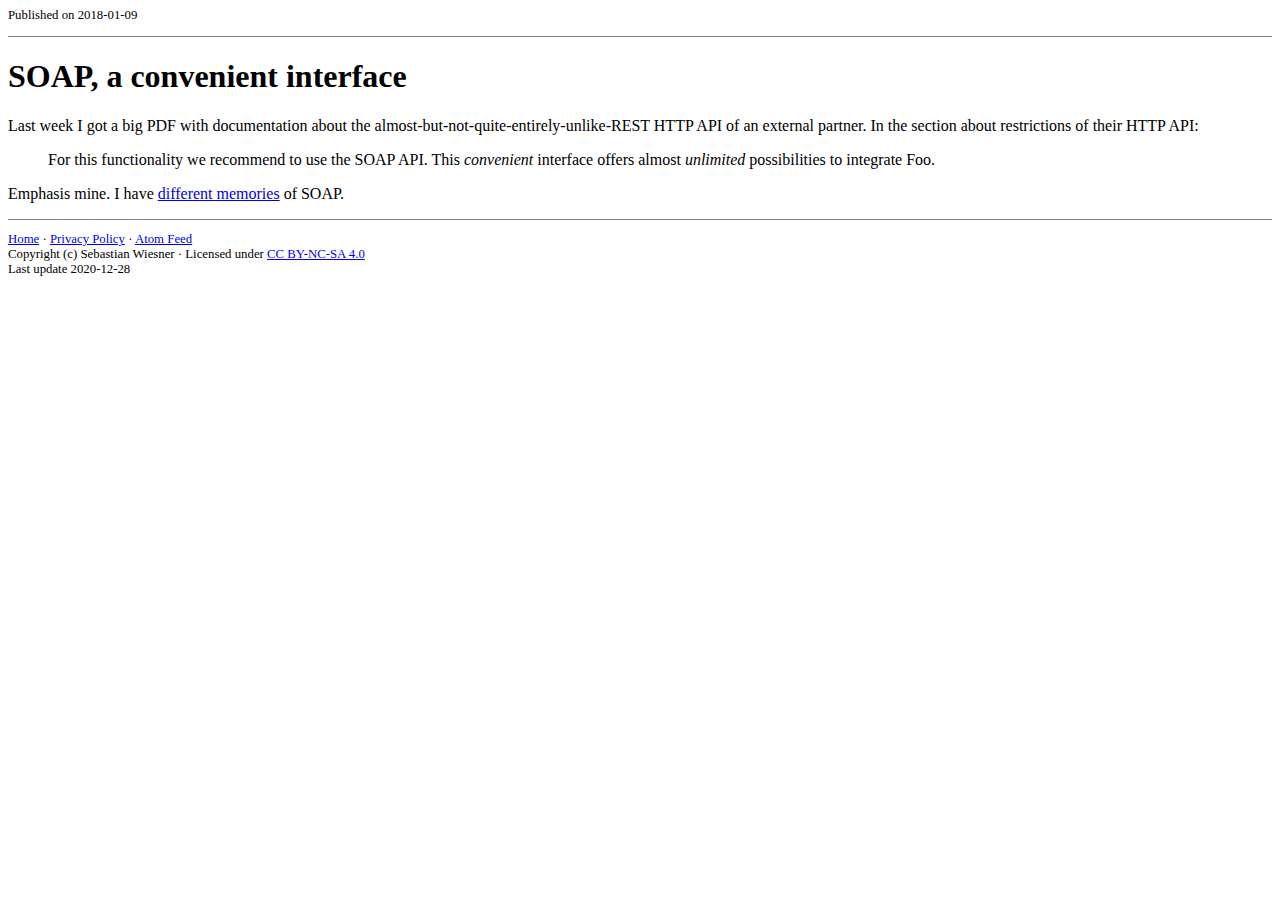
<file: 2018/01/09/soap-a-convenient-interface.html>
<!doctype html>
<html lang="en">

<head>
    <meta charset="utf-8">
    <meta name="viewport" content="width=device-width, initial-scale=1, shrink-to-fit=no"><!-- Begin Jekyll SEO tag v2.7.1 -->
<title>Soap A Convenient Interface | Basti’s blog</title>
<meta name="generator" content="Jekyll v4.1.1" />
<meta property="og:title" content="Soap A Convenient Interface" />
<meta name="author" content="Basti" />
<meta property="og:locale" content="en_US" />
<meta name="description" content="SOAP, a convenient interface Last week I got a big PDF with documentation about the almost-but-not-quite-entirely-unlike-REST HTTP API of an external partner. In the section about restrictions of their HTTP API: For this functionality we recommend to use the SOAP API. This convenient interface offers almost unlimited possibilities to integrate Foo. Emphasis mine. I have different memories of SOAP." />
<meta property="og:description" content="SOAP, a convenient interface Last week I got a big PDF with documentation about the almost-but-not-quite-entirely-unlike-REST HTTP API of an external partner. In the section about restrictions of their HTTP API: For this functionality we recommend to use the SOAP API. This convenient interface offers almost unlimited possibilities to integrate Foo. Emphasis mine. I have different memories of SOAP." />
<link rel="canonical" href="https://swsnr.de/2018/01/09/soap-a-convenient-interface.html" />
<meta property="og:url" content="https://swsnr.de/2018/01/09/soap-a-convenient-interface.html" />
<meta property="og:site_name" content="Basti’s blog" />
<meta property="og:type" content="article" />
<meta property="article:published_time" content="2018-01-09T00:00:00+00:00" />
<meta name="twitter:card" content="summary" />
<meta property="twitter:title" content="Soap A Convenient Interface" />
<script type="application/ld+json">
{"datePublished":"2018-01-09T00:00:00+00:00","mainEntityOfPage":{"@type":"WebPage","@id":"https://swsnr.de/2018/01/09/soap-a-convenient-interface.html"},"description":"SOAP, a convenient interface Last week I got a big PDF with documentation about the almost-but-not-quite-entirely-unlike-REST HTTP API of an external partner. In the section about restrictions of their HTTP API: For this functionality we recommend to use the SOAP API. This convenient interface offers almost unlimited possibilities to integrate Foo. Emphasis mine. I have different memories of SOAP.","url":"https://swsnr.de/2018/01/09/soap-a-convenient-interface.html","@type":"BlogPosting","author":{"@type":"Person","name":"Basti"},"headline":"Soap A Convenient Interface","dateModified":"2018-01-09T00:00:00+00:00","@context":"https://schema.org"}</script>
<!-- End Jekyll SEO tag -->
<link type="application/atom+xml" rel="alternate" href="https://swsnr.de/feed.xml" title="Basti’s blog" /><link rel="stylesheet" href="/style.css">
    <meta name="color-scheme" content="dark light">
</head>

<body>
    <main>
        <article itemscope itemtype="http://schema.org/BlogPosting">
    <header>
        <aside><time datetime="2018-01-09T00:00:00+00:00" itemprop="datePublished">
                Published on 2018-01-09
            </time></aside>
    </header>

    <div><h1 id="soap-a-convenient-interface">SOAP, a convenient interface</h1>

<p>Last week I got a big PDF with documentation about the
almost-but-not-quite-entirely-unlike-REST HTTP API of an external partner. In
the section about restrictions of their HTTP API:</p>

<blockquote>
  <p>For this functionality we recommend to use the SOAP API.
This <em>convenient</em> interface offers almost <em>unlimited</em> possibilities to integrate Foo.</p>
</blockquote>

<p>Emphasis mine.  I have <a href="http://harmful.cat-v.org/software/xml/soap/simple">different memories</a> of SOAP.</p>

<!--more-->
</div>
</article>

    </main>
    <footer>
        <a href="/">Home</a> · <a href="/privacy.html">Privacy Policy</a> · <a href="/feed.xml">Atom Feed</a><br>
        Copyright (c) Sebastian Wiesner · Licensed under <a rel="license" href="http://creativecommons.org/licenses/by-nc-sa/4.0/">CC BY-NC-SA 4.0</a><br>
        Last update 2020-12-28
        <!-- TODO: license -->
    </footer>
</body>

</html>
</file>
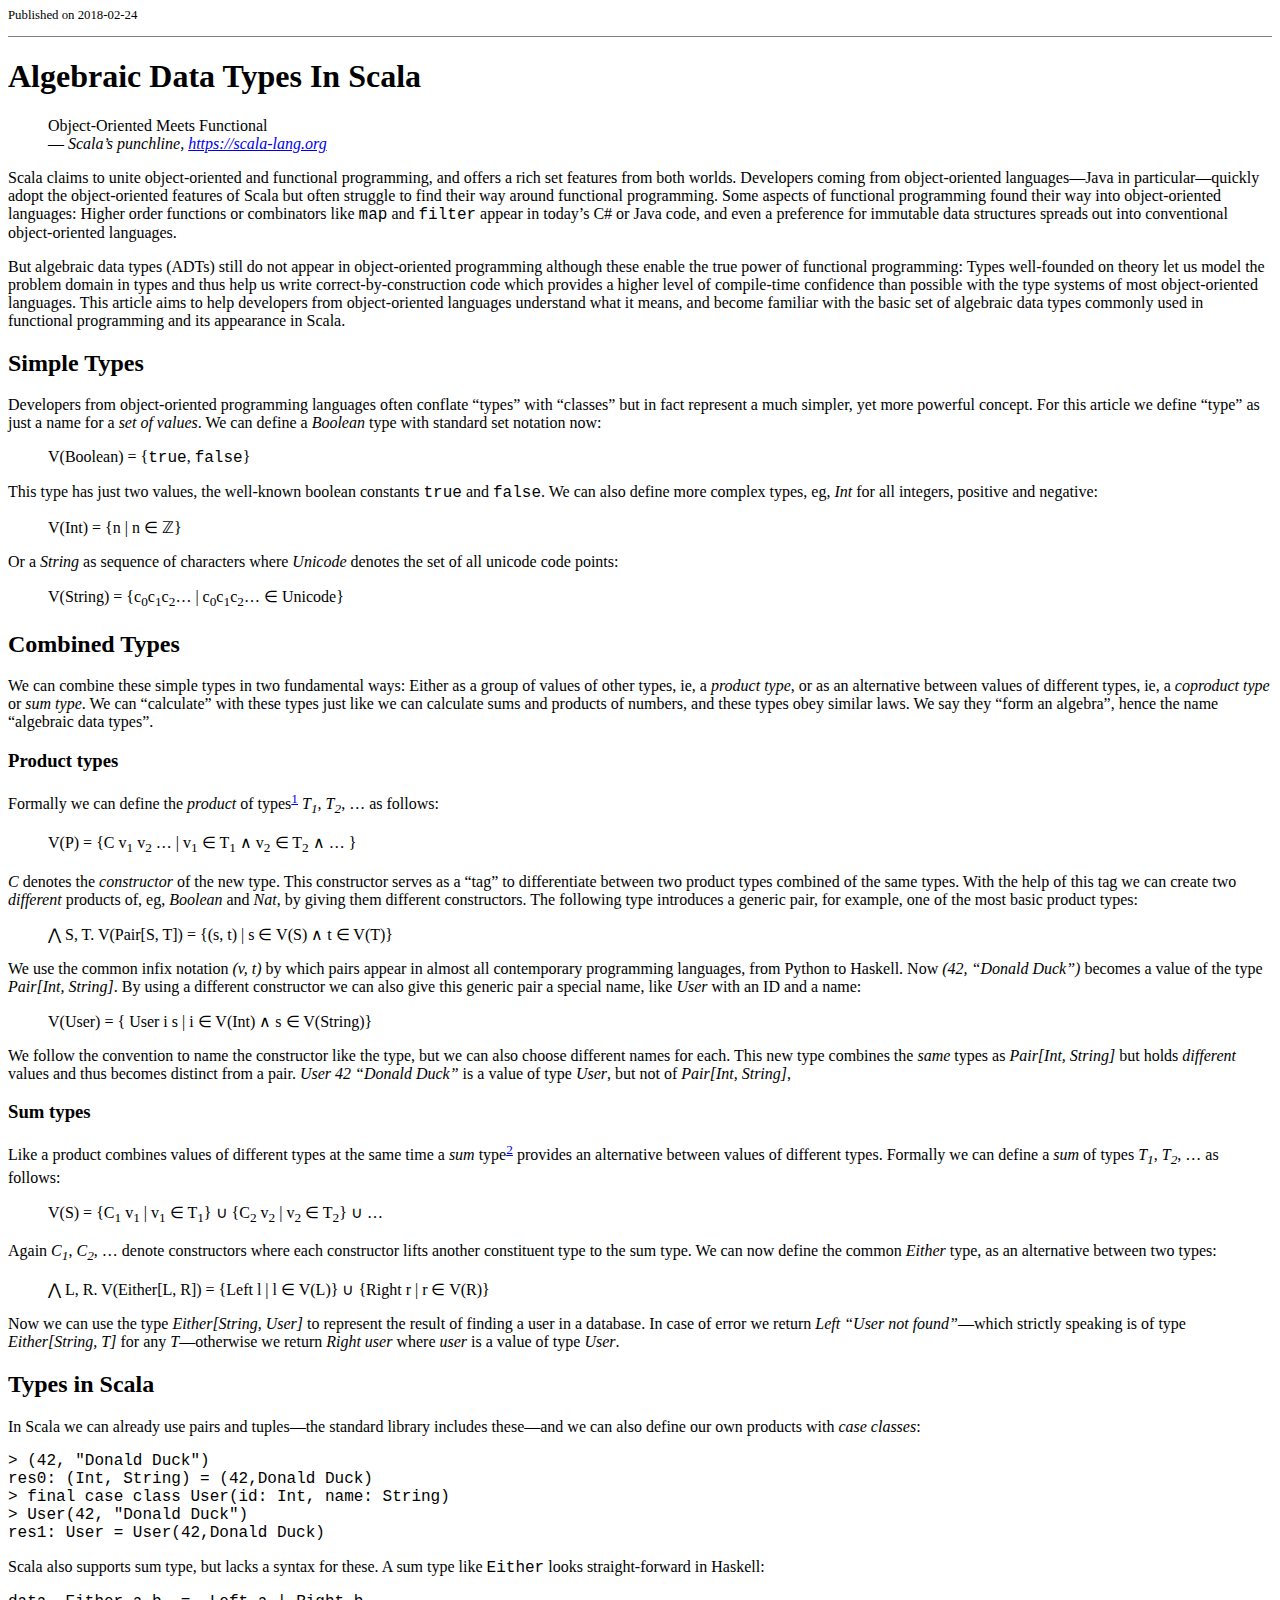
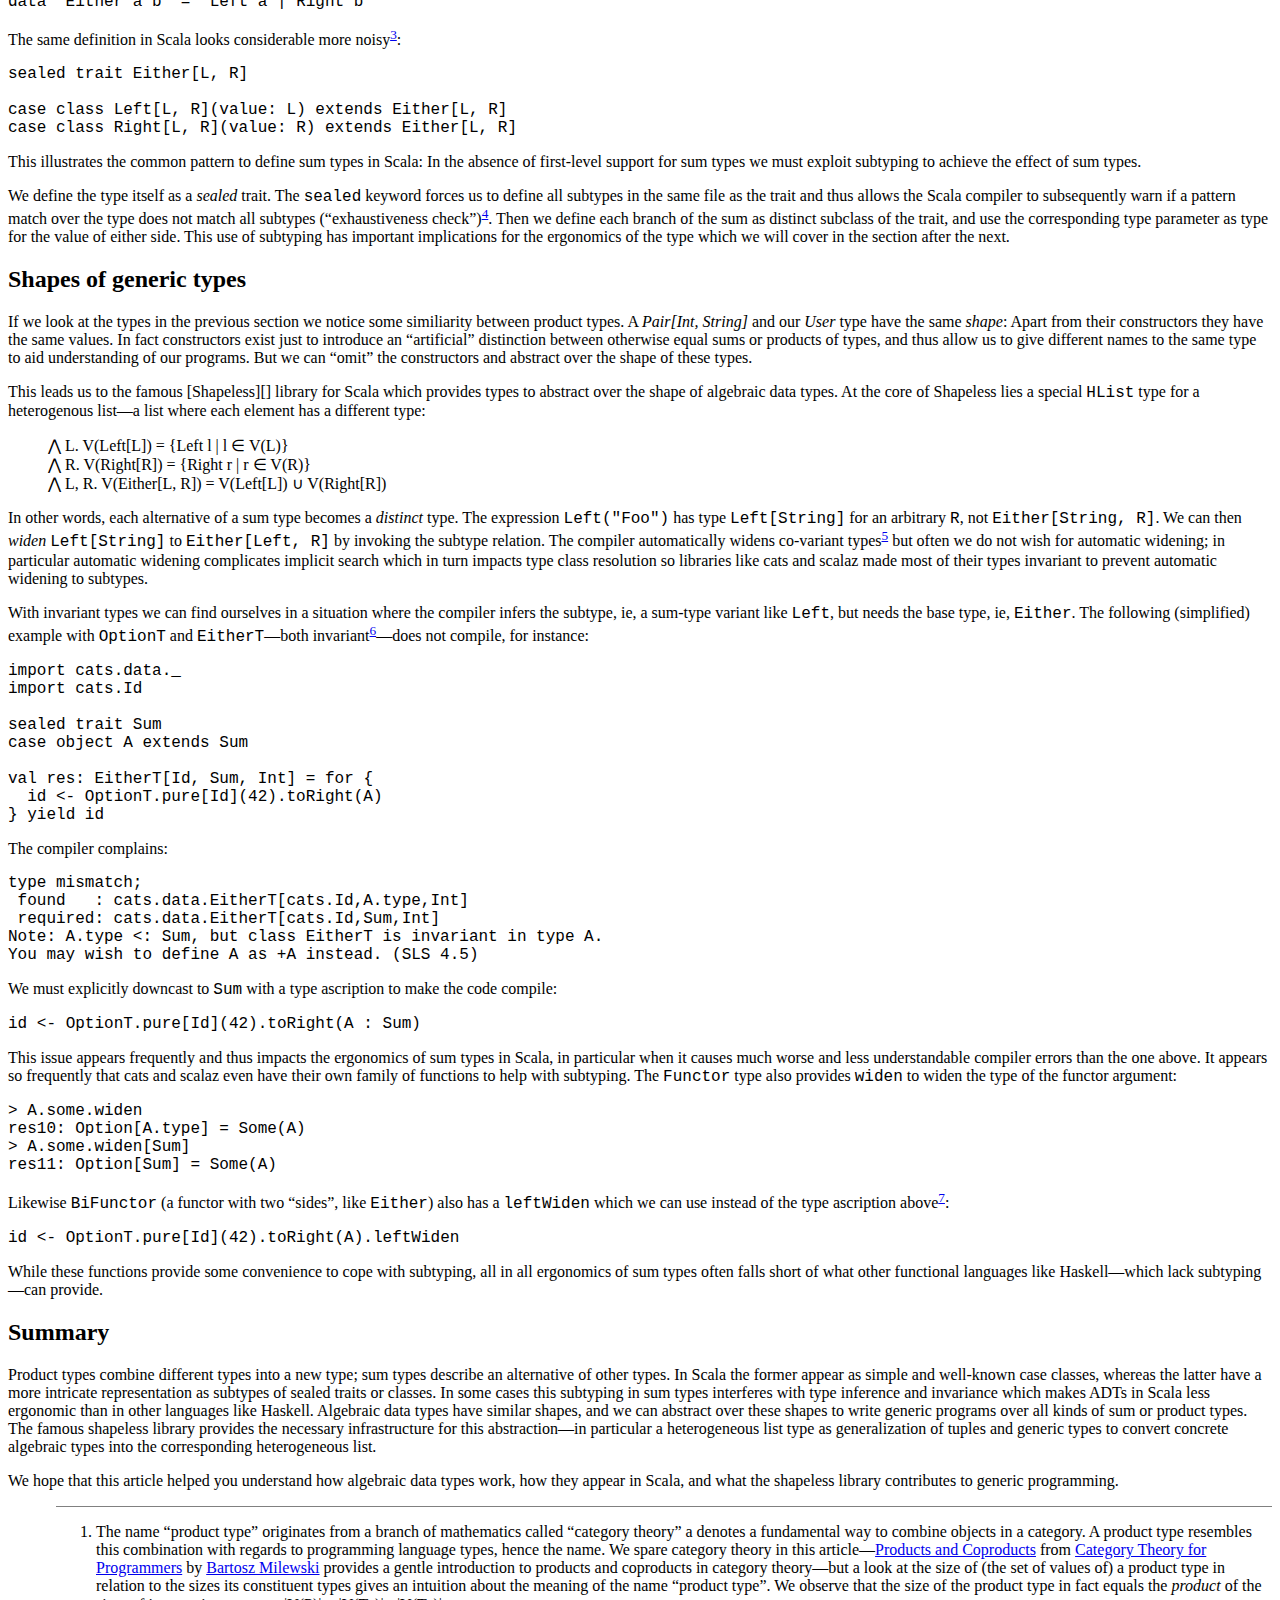
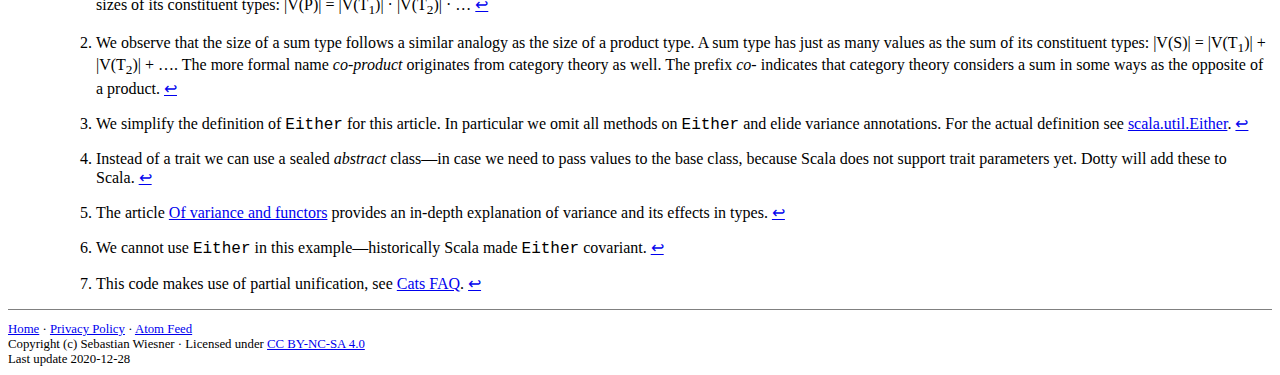
<file: 2018/02/24/algebraic-data-types-in-scala.html>
<!doctype html>
<html lang="en">

<head>
    <meta charset="utf-8">
    <meta name="viewport" content="width=device-width, initial-scale=1, shrink-to-fit=no"><!-- Begin Jekyll SEO tag v2.7.1 -->
<title>Algebraic Data Types In Scala | Basti’s blog</title>
<meta name="generator" content="Jekyll v4.1.1" />
<meta property="og:title" content="Algebraic Data Types In Scala" />
<meta name="author" content="Basti" />
<meta property="og:locale" content="en_US" />
<meta name="description" content="Algebraic Data Types In Scala Object-Oriented Meets Functional — Scala’s punchline, https://scala-lang.org Scala claims to unite object-oriented and functional programming, and offers a rich set features from both worlds. Developers coming from object-oriented languages—Java in particular—quickly adopt the object-oriented features of Scala but often struggle to find their way around functional programming. Some aspects of functional programming found their way into object-oriented languages: Higher order functions or combinators like map and filter appear in today’s C# or Java code, and even a preference for immutable data structures spreads out into conventional object-oriented languages. But algebraic data types (ADTs) still do not appear in object-oriented programming although these enable the true power of functional programming: Types well-founded on theory let us model the problem domain in types and thus help us write correct-by-construction code which provides a higher level of compile-time confidence than possible with the type systems of most object-oriented languages. This article aims to help developers from object-oriented languages understand what it means, and become familiar with the basic set of algebraic data types commonly used in functional programming and its appearance in Scala." />
<meta property="og:description" content="Algebraic Data Types In Scala Object-Oriented Meets Functional — Scala’s punchline, https://scala-lang.org Scala claims to unite object-oriented and functional programming, and offers a rich set features from both worlds. Developers coming from object-oriented languages—Java in particular—quickly adopt the object-oriented features of Scala but often struggle to find their way around functional programming. Some aspects of functional programming found their way into object-oriented languages: Higher order functions or combinators like map and filter appear in today’s C# or Java code, and even a preference for immutable data structures spreads out into conventional object-oriented languages. But algebraic data types (ADTs) still do not appear in object-oriented programming although these enable the true power of functional programming: Types well-founded on theory let us model the problem domain in types and thus help us write correct-by-construction code which provides a higher level of compile-time confidence than possible with the type systems of most object-oriented languages. This article aims to help developers from object-oriented languages understand what it means, and become familiar with the basic set of algebraic data types commonly used in functional programming and its appearance in Scala." />
<link rel="canonical" href="https://swsnr.de/2018/02/24/algebraic-data-types-in-scala.html" />
<meta property="og:url" content="https://swsnr.de/2018/02/24/algebraic-data-types-in-scala.html" />
<meta property="og:site_name" content="Basti’s blog" />
<meta property="og:type" content="article" />
<meta property="article:published_time" content="2018-02-24T00:00:00+00:00" />
<meta name="twitter:card" content="summary" />
<meta property="twitter:title" content="Algebraic Data Types In Scala" />
<script type="application/ld+json">
{"datePublished":"2018-02-24T00:00:00+00:00","mainEntityOfPage":{"@type":"WebPage","@id":"https://swsnr.de/2018/02/24/algebraic-data-types-in-scala.html"},"description":"Algebraic Data Types In Scala Object-Oriented Meets Functional — Scala’s punchline, https://scala-lang.org Scala claims to unite object-oriented and functional programming, and offers a rich set features from both worlds. Developers coming from object-oriented languages—Java in particular—quickly adopt the object-oriented features of Scala but often struggle to find their way around functional programming. Some aspects of functional programming found their way into object-oriented languages: Higher order functions or combinators like map and filter appear in today’s C# or Java code, and even a preference for immutable data structures spreads out into conventional object-oriented languages. But algebraic data types (ADTs) still do not appear in object-oriented programming although these enable the true power of functional programming: Types well-founded on theory let us model the problem domain in types and thus help us write correct-by-construction code which provides a higher level of compile-time confidence than possible with the type systems of most object-oriented languages. This article aims to help developers from object-oriented languages understand what it means, and become familiar with the basic set of algebraic data types commonly used in functional programming and its appearance in Scala.","url":"https://swsnr.de/2018/02/24/algebraic-data-types-in-scala.html","@type":"BlogPosting","author":{"@type":"Person","name":"Basti"},"headline":"Algebraic Data Types In Scala","dateModified":"2018-02-24T00:00:00+00:00","@context":"https://schema.org"}</script>
<!-- End Jekyll SEO tag -->
<link type="application/atom+xml" rel="alternate" href="https://swsnr.de/feed.xml" title="Basti’s blog" /><link rel="stylesheet" href="/style.css">
    <meta name="color-scheme" content="dark light">
</head>

<body>
    <main>
        <article itemscope itemtype="http://schema.org/BlogPosting">
    <header>
        <aside><time datetime="2018-02-24T00:00:00+00:00" itemprop="datePublished">
                Published on 2018-02-24
            </time></aside>
    </header>

    <div><h1 id="algebraic-data-types-in-scala">Algebraic Data Types In Scala</h1>

<blockquote>
  <p>Object-Oriented Meets Functional<br />
— <cite>Scala’s punchline, <a href="https://scala-lang.org">https://scala-lang.org</a></cite></p>
</blockquote>

<p>Scala claims to unite object-oriented and functional programming, and offers a rich set features from both worlds.
Developers coming from object-oriented languages—Java in particular—quickly adopt the object-oriented features of Scala but often struggle to find their way around functional programming.
Some aspects of functional programming found their way into object-oriented languages:  Higher order functions or combinators like <code class="language-plaintext highlighter-rouge">map</code> and <code class="language-plaintext highlighter-rouge">filter</code> appear in today’s C# or Java code, and even a preference for immutable data structures spreads out into conventional object-oriented languages.</p>

<p>But algebraic data types (ADTs) still do not appear in object-oriented programming although these enable the true power of functional programming:  Types well-founded on theory let us model the problem domain in types and thus help us write correct-by-construction code which provides a higher level of compile-time confidence than possible with the type systems of most object-oriented languages.
This article aims to help developers from object-oriented languages understand what it means, and become familiar with the basic set of algebraic data types commonly used in functional programming and its appearance in Scala.</p>

<!--more-->

<h2 id="simple-types">Simple Types</h2>

<p>Developers from object-oriented programming languages often conflate “types” with “classes” but in fact represent a much simpler, yet more powerful concept.
For this article we define “type” as just a name for a <em>set of values</em>.
We can define a <em>Boolean</em> type with standard set notation now:</p>

<figure>
V(Boolean) = {<code>true</code>, <code>false</code>}
</figure>

<p>This type has just two values, the well-known boolean constants <code class="language-plaintext highlighter-rouge">true</code> and <code class="language-plaintext highlighter-rouge">false</code>.
We can also define more complex types, eg, <em>Int</em> for all integers, positive and negative:</p>

<figure>
V(Int) = {n | n ∈ ℤ}
</figure>

<p>Or a <em>String</em> as sequence of characters where <em>Unicode</em> denotes the set of all unicode code points:</p>

<figure>
V(String) = {c<sub>0</sub>c<sub>1</sub>c<sub>2</sub>… | c<sub>0</sub>c<sub>1</sub>c<sub>2</sub>… ∈ Unicode}
</figure>

<h2 id="combined-types">Combined Types</h2>

<p>We can combine these simple types in two fundamental ways:
Either as a group of values of other types, ie, a <em>product type</em>, or as an alternative between values of different types, ie, a <em>coproduct type</em> or <em>sum type</em>.
We can “calculate” with these types just like we can calculate sums and products of numbers, and these types obey similar laws.
We say they “form an algebra”, hence the name “algebraic data types”.</p>

<h3 id="product-types">Product types</h3>

<p>Formally we can define the <em>product</em> of types<sup id="fnref:product-type" role="doc-noteref"><a href="#fn:product-type" class="footnote">1</a></sup> <em>T<sub>1</sub></em>, <em>T<sub>2</sub></em>, … as follows:</p>

<figure>
V(P) = {C v<sub>1</sub> v<sub>2</sub> … | v<sub>1</sub> ∈ T<sub>1</sub> ∧ v<sub>2</sub> ∈ T<sub>2</sub> ∧ … }
</figure>

<p><em>C</em> denotes the <em>constructor</em> of the new type.
This constructor serves as a “tag” to differentiate between two product types combined of the same types.
With the help of this tag we can create two <em>different</em> products of, eg, <em>Boolean</em> and <em>Nat</em>, by giving them different constructors.
The following type introduces a generic pair, for example, one of the most basic product types:</p>

<figure>
⋀ S, T. V(Pair[S, T]) = {(s, t) | s ∈ V(S) ∧ t ∈ V(T)}
</figure>

<p>We use the common infix notation <em>(v, t)</em> by which pairs appear in almost all contemporary programming languages, from Python to Haskell.
Now <em>(42, “Donald Duck”)</em> becomes a value of the type <em>Pair[Int, String]</em>.
By using a different constructor we can also give this generic pair a special name, like <em>User</em> with an ID and a name:</p>

<figure>
V(User) = { User i s | i ∈ V(Int) ∧ s ∈ V(String)}
</figure>

<p>We follow the convention to name the constructor like the type, but we can also choose different names for each.
This new type combines the <em>same</em> types as <em>Pair[Int, String]</em> but holds <em>different</em> values and thus becomes distinct from a pair.
<em>User 42 “Donald Duck”</em> is a value of type <em>User</em>, but not of <em>Pair[Int, String]</em>,</p>

<h3 id="sum-types">Sum types</h3>

<p>Like a product combines values of different types at the same time a <em>sum</em> type<sup id="fnref:sum-type" role="doc-noteref"><a href="#fn:sum-type" class="footnote">2</a></sup> provides an alternative between values of different types.
Formally we can define a <em>sum</em> of types <em>T<sub>1</sub></em>, <em>T<sub>2</sub></em>, … as follows:</p>

<figure>
V(S) = {C<sub>1</sub> v<sub>1</sub> | v<sub>1</sub> ∈ T<sub>1</sub>} ∪ {C<sub>2</sub> v<sub>2</sub> | v<sub>2</sub> ∈ T<sub>2</sub>} ∪ …
</figure>

<p>Again <em>C<sub>1</sub></em>, <em>C<sub>2</sub></em>, … denote constructors where each constructor lifts another constituent type to the sum type.
We can now define the common <em>Either</em> type, as an alternative between two types:</p>

<figure>
⋀ L, R. V(Either[L, R]) = {Left l | l ∈ V(L)} ∪ {Right r | r ∈ V(R)}
</figure>

<p>Now we can use the type <em>Either[String, User]</em> to represent the result of finding a user in a database.
In case of error we return <em>Left “User not found”</em>—which strictly speaking is of type <em>Either[String, T]</em> for any <em>T</em>—otherwise we return <em>Right user</em> where <em>user</em> is a value of type <em>User</em>.</p>

<h2 id="types-in-scala">Types in Scala</h2>

<p>In Scala we can already use pairs and tuples—the standard library includes these—and we can also define our own products with <em>case classes</em>:</p>

<div class="language-scala highlighter-rouge"><div class="highlight"><pre class="highlight"><code><span class="o">&gt;</span> <span class="o">(</span><span class="mi">42</span><span class="o">,</span> <span class="s">"Donald Duck"</span><span class="o">)</span>
<span class="n">res0</span><span class="k">:</span> <span class="o">(</span><span class="kt">Int</span><span class="o">,</span> <span class="kt">String</span><span class="o">)</span> <span class="k">=</span> <span class="o">(</span><span class="mi">42</span><span class="o">,</span><span class="nc">Donald</span> <span class="nc">Duck</span><span class="o">)</span>
<span class="o">&gt;</span> <span class="k">final</span> <span class="k">case</span> <span class="k">class</span> <span class="nc">User</span><span class="o">(</span><span class="n">id</span><span class="k">:</span> <span class="kt">Int</span><span class="o">,</span> <span class="n">name</span><span class="k">:</span> <span class="kt">String</span><span class="o">)</span>
<span class="o">&gt;</span> <span class="nc">User</span><span class="o">(</span><span class="mi">42</span><span class="o">,</span> <span class="s">"Donald Duck"</span><span class="o">)</span>
<span class="n">res1</span><span class="k">:</span> <span class="kt">User</span> <span class="o">=</span> <span class="nc">User</span><span class="o">(</span><span class="mi">42</span><span class="o">,</span><span class="nc">Donald</span> <span class="nc">Duck</span><span class="o">)</span>
</code></pre></div></div>

<p>Scala also supports sum type, but lacks a syntax for these.
A sum type like <code class="language-plaintext highlighter-rouge">Either</code> looks straight-forward in Haskell:</p>

<div class="language-haskell highlighter-rouge"><div class="highlight"><pre class="highlight"><code><span class="kr">data</span>  <span class="kt">Either</span> <span class="n">a</span> <span class="n">b</span>  <span class="o">=</span>  <span class="kt">Left</span> <span class="n">a</span> <span class="o">|</span> <span class="kt">Right</span> <span class="n">b</span>
</code></pre></div></div>

<p>The same definition in Scala looks considerable more noisy<sup id="fnref:either" role="doc-noteref"><a href="#fn:either" class="footnote">3</a></sup>:</p>

<div class="language-scala highlighter-rouge"><div class="highlight"><pre class="highlight"><code><span class="k">sealed</span> <span class="k">trait</span> <span class="nc">Either</span><span class="o">[</span><span class="kt">L</span>, <span class="kt">R</span><span class="o">]</span>

<span class="nc">case</span> <span class="k">class</span> <span class="nc">Left</span><span class="o">[</span><span class="kt">L</span>, <span class="kt">R</span><span class="o">](</span><span class="n">value</span><span class="k">:</span> <span class="kt">L</span><span class="o">)</span> <span class="k">extends</span> <span class="nc">Either</span><span class="o">[</span><span class="kt">L</span>, <span class="kt">R</span><span class="o">]</span>
<span class="k">case</span> <span class="k">class</span> <span class="nc">Right</span><span class="o">[</span><span class="kt">L</span>, <span class="kt">R</span><span class="o">](</span><span class="n">value</span><span class="k">:</span> <span class="kt">R</span><span class="o">)</span> <span class="k">extends</span> <span class="nc">Either</span><span class="o">[</span><span class="kt">L</span>, <span class="kt">R</span><span class="o">]</span>
</code></pre></div></div>

<p>This illustrates the common pattern to define sum types in Scala:  In the absence of first-level support for sum types we must exploit subtyping to achieve the effect of sum types.</p>

<p>We define the type itself as a <em>sealed</em> trait.
The <code class="language-plaintext highlighter-rouge">sealed</code> keyword forces us to define all subtypes in the same file as the trait and thus allows the Scala compiler to subsequently warn if a pattern match over the type does not match all subtypes (“exhaustiveness check”)<sup id="fnref:abstract" role="doc-noteref"><a href="#fn:abstract" class="footnote">4</a></sup>.
Then we define each branch of the sum as distinct subclass of the trait, and use the corresponding type parameter as type for the value of either side.
This use of subtyping has important implications for the ergonomics of the type which we will cover in the section after the next.</p>

<h2 id="shapes-of-generic-types">Shapes of generic types</h2>

<p>If we look at the types in the previous section we notice some similiarity between product types.
A <em>Pair[Int, String]</em> and our <em>User</em> type have the same <em>shape</em>: Apart from their constructors they have the same values.
In fact constructors exist just to introduce an “artificial” distinction between otherwise equal sums or products of types, and thus allow us to give different names to the same type to aid understanding of our programs.
But we can “omit” the constructors and abstract over the shape of these types.</p>

<p>This leads us to the famous [Shapeless][] library for Scala which provides types to abstract over the shape of algebraic data types.
At the core of Shapeless lies a special <code class="language-plaintext highlighter-rouge">HList</code> type for a heterogenous list—a list where each element has a different type:</p>

<figure>
⋀ L. V(Left[L]) = {Left l | l ∈ V(L)}<br />
⋀ R. V(Right[R]) = {Right r | r ∈ V(R)}<br />
⋀ L, R. V(Either[L, R]) = V(Left[L]) ∪ V(Right[R])
</figure>

<p>In other words, each alternative of a sum type becomes a <em>distinct</em> type.
The expression <code class="language-plaintext highlighter-rouge">Left("Foo")</code> has type <code class="language-plaintext highlighter-rouge">Left[String]</code> for an arbitrary <code class="language-plaintext highlighter-rouge">R</code>, not <code class="language-plaintext highlighter-rouge">Either[String, R]</code>.
We can then <em>widen</em> <code class="language-plaintext highlighter-rouge">Left[String]</code> to <code class="language-plaintext highlighter-rouge">Either[Left, R]</code> by invoking the subtype relation.
The compiler automatically widens co-variant types<sup id="fnref:variance" role="doc-noteref"><a href="#fn:variance" class="footnote">5</a></sup> but often we do not wish for automatic widening; in particular automatic widening complicates implicit search which in turn impacts type class resolution so libraries like cats and scalaz made most of their types invariant to prevent automatic widening to subtypes.</p>

<p>With invariant types we can find ourselves in a situation where the compiler infers the subtype, ie, a sum-type variant like <code class="language-plaintext highlighter-rouge">Left</code>, but needs the base type, ie, <code class="language-plaintext highlighter-rouge">Either</code>.
The following (simplified) example with <code class="language-plaintext highlighter-rouge">OptionT</code> and <code class="language-plaintext highlighter-rouge">EitherT</code>—both invariant<sup id="fnref:either-variance" role="doc-noteref"><a href="#fn:either-variance" class="footnote">6</a></sup>—does not compile, for instance:</p>

<div class="language-scala highlighter-rouge"><div class="highlight"><pre class="highlight"><code><span class="k">import</span> <span class="nn">cats.data._</span>
<span class="k">import</span> <span class="nn">cats.Id</span>

<span class="k">sealed</span> <span class="k">trait</span> <span class="nc">Sum</span>
<span class="k">case</span> <span class="k">object</span> <span class="nc">A</span> <span class="k">extends</span> <span class="nc">Sum</span>

<span class="k">val</span> <span class="nv">res</span><span class="k">:</span> <span class="kt">EitherT</span><span class="o">[</span><span class="kt">Id</span>, <span class="kt">Sum</span>, <span class="kt">Int</span><span class="o">]</span> <span class="k">=</span> <span class="k">for</span> <span class="o">{</span>
  <span class="n">id</span> <span class="k">&lt;-</span> <span class="nv">OptionT</span><span class="o">.</span><span class="py">pure</span><span class="o">[</span><span class="kt">Id</span><span class="o">](</span><span class="mi">42</span><span class="o">).</span><span class="py">toRight</span><span class="o">(</span><span class="n">A</span><span class="o">)</span>
<span class="o">}</span> <span class="k">yield</span> <span class="n">id</span>
</code></pre></div></div>

<p>The compiler complains:</p>

<div class="language-text highlighter-rouge"><div class="highlight"><pre class="highlight"><code>type mismatch;
 found   : cats.data.EitherT[cats.Id,A.type,Int]
 required: cats.data.EitherT[cats.Id,Sum,Int]
Note: A.type &lt;: Sum, but class EitherT is invariant in type A.
You may wish to define A as +A instead. (SLS 4.5)
</code></pre></div></div>

<p>We must explicitly downcast to <code class="language-plaintext highlighter-rouge">Sum</code> with a type ascription to make the code compile:</p>

<div class="language-scala highlighter-rouge"><div class="highlight"><pre class="highlight"><code><span class="n">id</span> <span class="k">&lt;-</span> <span class="nv">OptionT</span><span class="o">.</span><span class="py">pure</span><span class="o">[</span><span class="kt">Id</span><span class="o">](</span><span class="mi">42</span><span class="o">).</span><span class="py">toRight</span><span class="o">(</span><span class="n">A</span> <span class="k">:</span> <span class="kt">Sum</span><span class="o">)</span>
</code></pre></div></div>

<p>This issue appears frequently and thus impacts the ergonomics of sum types in Scala, in particular when it causes much worse and less understandable compiler errors than the one above.
It appears so frequently that cats and scalaz even have their own family of functions to help with subtyping.
The <code class="language-plaintext highlighter-rouge">Functor</code> type also provides <code class="language-plaintext highlighter-rouge">widen</code> to widen the type of the functor argument:</p>

<div class="language-text highlighter-rouge"><div class="highlight"><pre class="highlight"><code>&gt; A.some.widen
res10: Option[A.type] = Some(A)
&gt; A.some.widen[Sum]
res11: Option[Sum] = Some(A)
</code></pre></div></div>

<p>Likewise <code class="language-plaintext highlighter-rouge">BiFunctor</code> (a functor with two “sides”, like <code class="language-plaintext highlighter-rouge">Either</code>) also has a <code class="language-plaintext highlighter-rouge">leftWiden</code> which we can use instead of the type ascription above<sup id="fnref:unification" role="doc-noteref"><a href="#fn:unification" class="footnote">7</a></sup>:</p>

<div class="language-scala highlighter-rouge"><div class="highlight"><pre class="highlight"><code><span class="n">id</span> <span class="k">&lt;-</span> <span class="nv">OptionT</span><span class="o">.</span><span class="py">pure</span><span class="o">[</span><span class="kt">Id</span><span class="o">](</span><span class="mi">42</span><span class="o">).</span><span class="py">toRight</span><span class="o">(</span><span class="n">A</span><span class="o">).</span><span class="py">leftWiden</span>
</code></pre></div></div>

<p>While these functions provide some convenience to cope with subtyping, all in all ergonomics of sum types often falls short of what other functional languages like Haskell—which lack subtyping—can provide.</p>

<h2 id="summary">Summary</h2>

<p>Product types combine different types into a new type; sum types describe an alternative of other types.
In Scala the former appear as simple and well-known case classes, whereas the latter have a more intricate representation as subtypes of sealed traits or classes.
In some cases this subtyping in sum types interferes with type inference and invariance which makes ADTs in Scala less ergonomic than in other languages like Haskell.
Algebraic data types have similar shapes, and we can abstract over these shapes to write generic programs over all kinds of sum or product types.
The famous shapeless library provides the necessary infrastructure for this abstraction—in particular a heterogeneous list type as generalization of tuples and generic types to convert concrete algebraic types into the corresponding heterogeneous list.</p>

<p>We hope that this article helped you understand how algebraic data types work, how they appear in Scala, and what the shapeless library contributes to generic programming.</p>

<div class="footnotes" role="doc-endnotes">
  <ol>
    <li id="fn:product-type" role="doc-endnote">
      <p>The name “product type” originates from a branch of mathematics called “category theory” a denotes a fundamental way to combine objects in a category.
A product type resembles this combination with regards to programming language types, hence the name.
We spare category theory in this article—<a href="https://bartoszmilewski.com/2015/01/07/products-and-coproducts/">Products and Coproducts</a> from <a href="https://bartoszmilewski.com/2014/10/28/category-theory-for-programmers-the-preface/">Category Theory for Programmers</a> by <a href="https://bartoszmilewski.com/about/">Bartosz Milewski</a> provides a gentle introduction to products and coproducts in category theory—but a look at the size of (the set of values of) a product type in relation to the sizes its constituent types gives an intuition about the meaning of the name “product type”.
We observe that the size of the product type in fact equals the <em>product</em> of the sizes of its constituent types: |V(P)| = |V(T<sub>1</sub>)| · |V(T<sub>2</sub>)| · … <a href="#fnref:product-type" class="reversefootnote" role="doc-backlink">&#8617;</a></p>
    </li>
    <li id="fn:sum-type" role="doc-endnote">
      <p>We observe that the size of a sum type follows a similar analogy as the size of a product type.
A sum type has just as many values as the sum of its constituent types: |V(S)| = |V(T<sub>1</sub>)| + |V(T<sub>2</sub>)| + ….
The more formal name <em>co-product</em> originates from category theory as well.
The prefix <em>co-</em> indicates that category theory considers a sum in some ways as the opposite of a product. <a href="#fnref:sum-type" class="reversefootnote" role="doc-backlink">&#8617;</a></p>
    </li>
    <li id="fn:either" role="doc-endnote">
      <p>We simplify the definition of <code class="language-plaintext highlighter-rouge">Either</code> for this article.
In particular we omit all methods on <code class="language-plaintext highlighter-rouge">Either</code> and elide variance annotations.
For the actual definition see <a href="https://github.com/scala/scala/blob/v2.12.4/src/library/scala/util/Either.scala#L1">scala.util.Either</a>. <a href="#fnref:either" class="reversefootnote" role="doc-backlink">&#8617;</a></p>
    </li>
    <li id="fn:abstract" role="doc-endnote">
      <p>Instead of a trait we can use a sealed <em>abstract</em> class—in case we need to pass values to the base class, because Scala does not support trait parameters yet.
Dotty will add these to Scala. <a href="#fnref:abstract" class="reversefootnote" role="doc-backlink">&#8617;</a></p>
    </li>
    <li id="fn:variance" role="doc-endnote">
      <p>The article <a href="https://typelevel.org/blog/2016/02/04/variance-and-functors.html">Of variance and functors</a> provides an in-depth explanation of variance and its effects in types. <a href="#fnref:variance" class="reversefootnote" role="doc-backlink">&#8617;</a></p>
    </li>
    <li id="fn:either-variance" role="doc-endnote">
      <p>We cannot use <code class="language-plaintext highlighter-rouge">Either</code> in this example—historically Scala made <code class="language-plaintext highlighter-rouge">Either</code> covariant. <a href="#fnref:either-variance" class="reversefootnote" role="doc-backlink">&#8617;</a></p>
    </li>
    <li id="fn:unification" role="doc-endnote">
      <p>This code makes use of partial unification, see <a href="https://typelevel.org/cats/faq.html#si-2712">Cats FAQ</a>. <a href="#fnref:unification" class="reversefootnote" role="doc-backlink">&#8617;</a></p>
    </li>
  </ol>
</div>
</div>
</article>

    </main>
    <footer>
        <a href="/">Home</a> · <a href="/privacy.html">Privacy Policy</a> · <a href="/feed.xml">Atom Feed</a><br>
        Copyright (c) Sebastian Wiesner · Licensed under <a rel="license" href="http://creativecommons.org/licenses/by-nc-sa/4.0/">CC BY-NC-SA 4.0</a><br>
        Last update 2020-12-28
        <!-- TODO: license -->
    </footer>
</body>

</html>
</file>
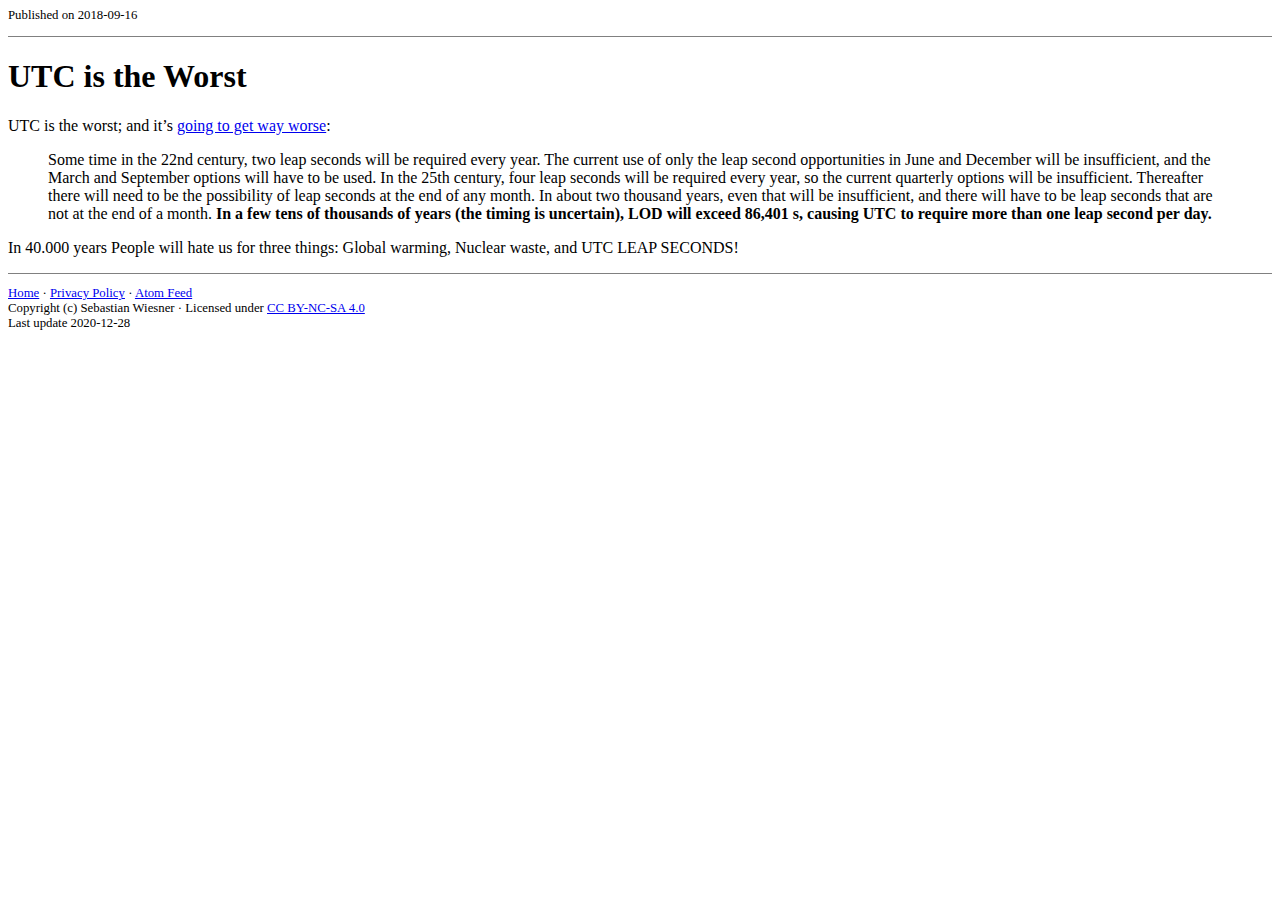
<file: 2018/09/16/utc-is-the-worst.html>
<!doctype html>
<html lang="en">

<head>
    <meta charset="utf-8">
    <meta name="viewport" content="width=device-width, initial-scale=1, shrink-to-fit=no"><!-- Begin Jekyll SEO tag v2.7.1 -->
<title>Utc Is The Worst | Basti’s blog</title>
<meta name="generator" content="Jekyll v4.1.1" />
<meta property="og:title" content="Utc Is The Worst" />
<meta name="author" content="Basti" />
<meta property="og:locale" content="en_US" />
<meta name="description" content="UTC is the Worst UTC is the worst; and it’s going to get way worse: Some time in the 22nd century, two leap seconds will be required every year. The current use of only the leap second opportunities in June and December will be insufficient, and the March and September options will have to be used. In the 25th century, four leap seconds will be required every year, so the current quarterly options will be insufficient. Thereafter there will need to be the possibility of leap seconds at the end of any month. In about two thousand years, even that will be insufficient, and there will have to be leap seconds that are not at the end of a month. In a few tens of thousands of years (the timing is uncertain), LOD will exceed 86,401 s, causing UTC to require more than one leap second per day. In 40.000 years People will hate us for three things: Global warming, Nuclear waste, and UTC LEAP SECONDS!" />
<meta property="og:description" content="UTC is the Worst UTC is the worst; and it’s going to get way worse: Some time in the 22nd century, two leap seconds will be required every year. The current use of only the leap second opportunities in June and December will be insufficient, and the March and September options will have to be used. In the 25th century, four leap seconds will be required every year, so the current quarterly options will be insufficient. Thereafter there will need to be the possibility of leap seconds at the end of any month. In about two thousand years, even that will be insufficient, and there will have to be leap seconds that are not at the end of a month. In a few tens of thousands of years (the timing is uncertain), LOD will exceed 86,401 s, causing UTC to require more than one leap second per day. In 40.000 years People will hate us for three things: Global warming, Nuclear waste, and UTC LEAP SECONDS!" />
<link rel="canonical" href="https://swsnr.de/2018/09/16/utc-is-the-worst.html" />
<meta property="og:url" content="https://swsnr.de/2018/09/16/utc-is-the-worst.html" />
<meta property="og:site_name" content="Basti’s blog" />
<meta property="og:type" content="article" />
<meta property="article:published_time" content="2018-09-16T00:00:00+00:00" />
<meta name="twitter:card" content="summary" />
<meta property="twitter:title" content="Utc Is The Worst" />
<script type="application/ld+json">
{"datePublished":"2018-09-16T00:00:00+00:00","mainEntityOfPage":{"@type":"WebPage","@id":"https://swsnr.de/2018/09/16/utc-is-the-worst.html"},"description":"UTC is the Worst UTC is the worst; and it’s going to get way worse: Some time in the 22nd century, two leap seconds will be required every year. The current use of only the leap second opportunities in June and December will be insufficient, and the March and September options will have to be used. In the 25th century, four leap seconds will be required every year, so the current quarterly options will be insufficient. Thereafter there will need to be the possibility of leap seconds at the end of any month. In about two thousand years, even that will be insufficient, and there will have to be leap seconds that are not at the end of a month. In a few tens of thousands of years (the timing is uncertain), LOD will exceed 86,401 s, causing UTC to require more than one leap second per day. In 40.000 years People will hate us for three things: Global warming, Nuclear waste, and UTC LEAP SECONDS!","url":"https://swsnr.de/2018/09/16/utc-is-the-worst.html","@type":"BlogPosting","author":{"@type":"Person","name":"Basti"},"headline":"Utc Is The Worst","dateModified":"2018-09-16T00:00:00+00:00","@context":"https://schema.org"}</script>
<!-- End Jekyll SEO tag -->
<link type="application/atom+xml" rel="alternate" href="https://swsnr.de/feed.xml" title="Basti’s blog" /><link rel="stylesheet" href="/style.css">
    <meta name="color-scheme" content="dark light">
</head>

<body>
    <main>
        <article itemscope itemtype="http://schema.org/BlogPosting">
    <header>
        <aside><time datetime="2018-09-16T00:00:00+00:00" itemprop="datePublished">
                Published on 2018-09-16
            </time></aside>
    </header>

    <div><h1 id="utc-is-the-worst">UTC is the Worst</h1>

<p>UTC is the worst; and it’s <a href="https://en.wikipedia.org/w/index.php?title=Coordinated_Universal_Time&amp;oldid=853902464#Future">going to get way worse</a>:</p>

<blockquote>
  <p>Some time in the 22nd century, two leap seconds will be required every year.
The current use of only the leap second opportunities in June and December
will be insufficient, and the March and September options will have to be
used. In the 25th century, four leap seconds will be required every year, so
the current quarterly options will be insufficient. Thereafter there will need
to be the possibility of leap seconds at the end of any month. In about two
thousand years, even that will be insufficient, and there will have to be leap
seconds that are not at the end of a month. <strong>In a few tens of thousands of
years (the timing is uncertain), LOD will exceed 86,401 s, causing UTC to
require more than one leap second per day.</strong></p>
</blockquote>

<p>In 40.000 years People will hate us for three things: Global warming, Nuclear
waste, and UTC LEAP SECONDS!</p>

<!--more-->
</div>
</article>

    </main>
    <footer>
        <a href="/">Home</a> · <a href="/privacy.html">Privacy Policy</a> · <a href="/feed.xml">Atom Feed</a><br>
        Copyright (c) Sebastian Wiesner · Licensed under <a rel="license" href="http://creativecommons.org/licenses/by-nc-sa/4.0/">CC BY-NC-SA 4.0</a><br>
        Last update 2020-12-28
        <!-- TODO: license -->
    </footer>
</body>

</html>
</file>
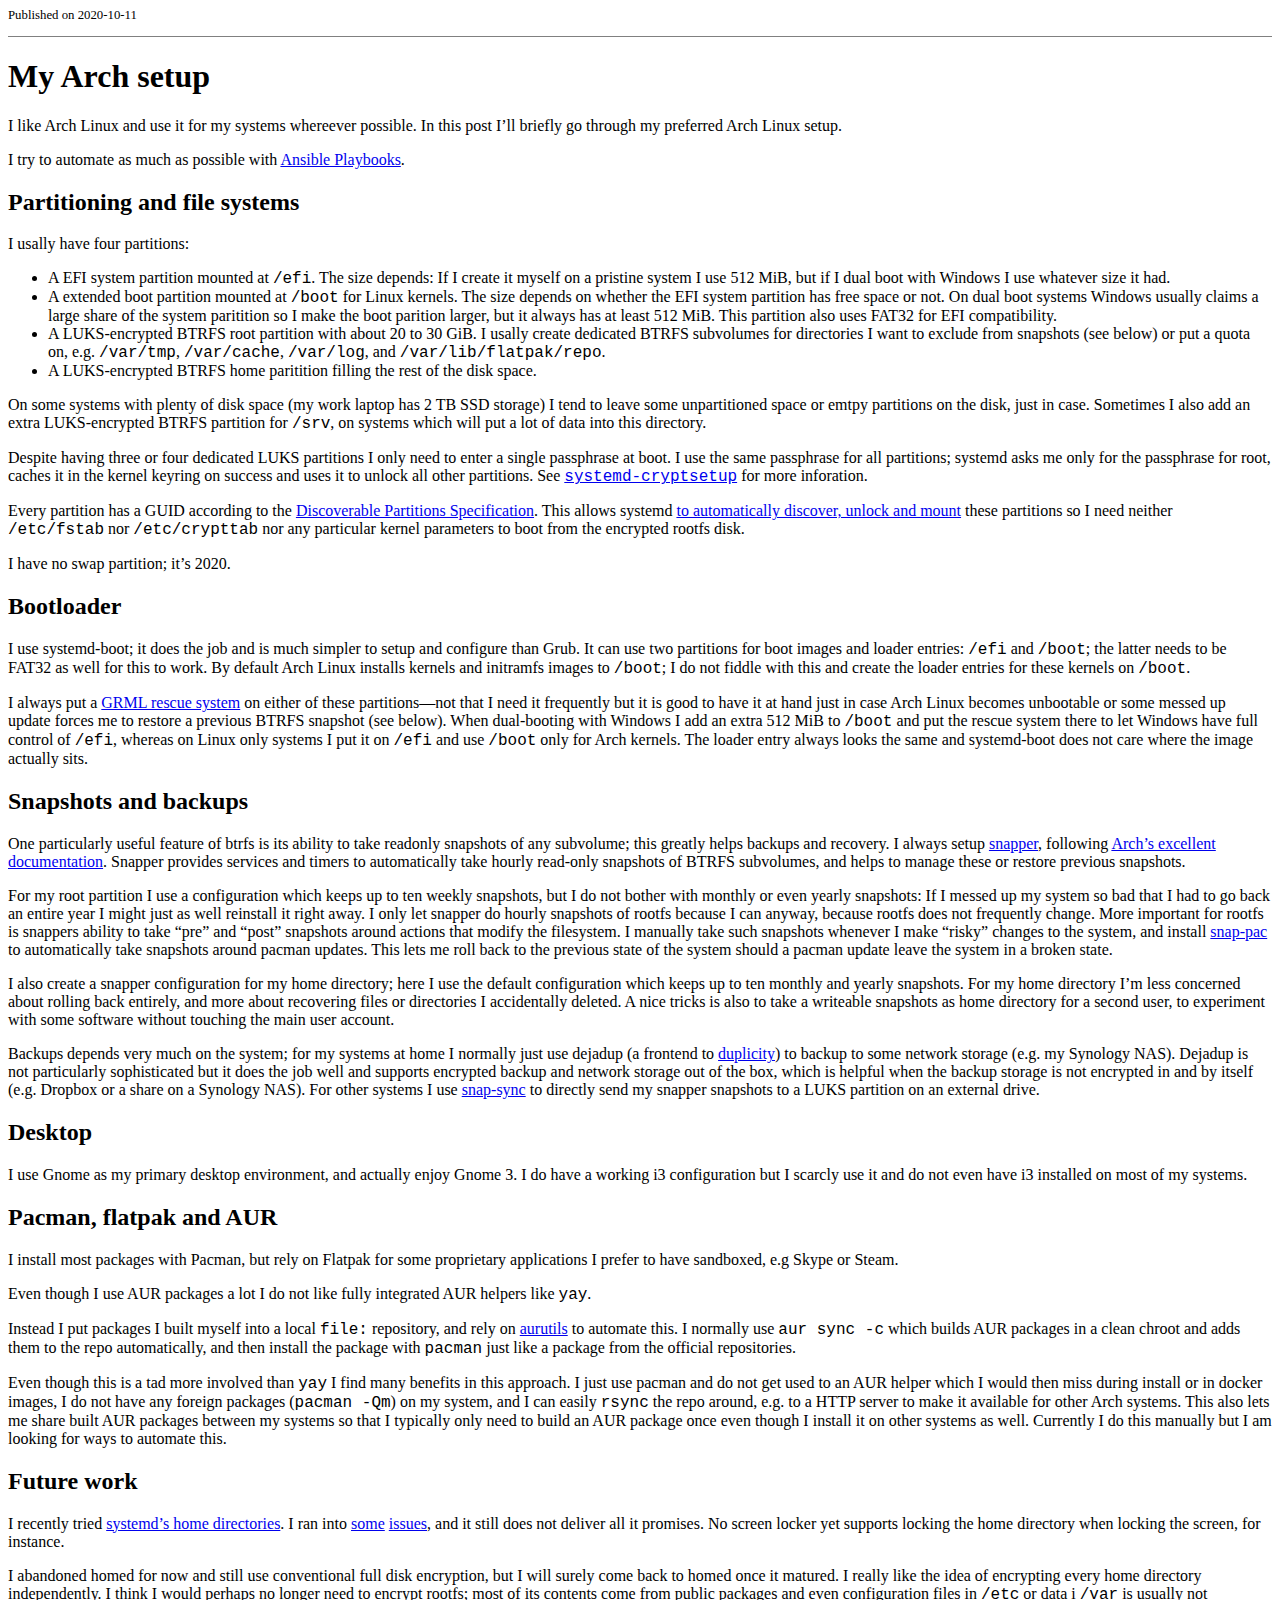
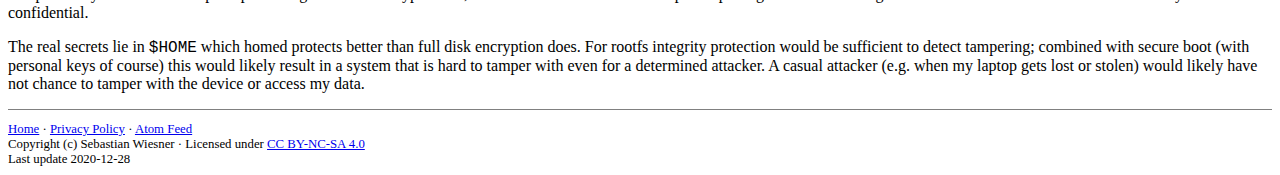
<file: 2020/10/11/arch-setup.html>
<!doctype html>
<html lang="en">

<head>
    <meta charset="utf-8">
    <meta name="viewport" content="width=device-width, initial-scale=1, shrink-to-fit=no"><!-- Begin Jekyll SEO tag v2.7.1 -->
<title>Arch Setup | Basti’s blog</title>
<meta name="generator" content="Jekyll v4.1.1" />
<meta property="og:title" content="Arch Setup" />
<meta name="author" content="Basti" />
<meta property="og:locale" content="en_US" />
<meta name="description" content="My Arch setup I like Arch Linux and use it for my systems whereever possible. In this post I’ll briefly go through my preferred Arch Linux setup." />
<meta property="og:description" content="My Arch setup I like Arch Linux and use it for my systems whereever possible. In this post I’ll briefly go through my preferred Arch Linux setup." />
<link rel="canonical" href="https://swsnr.de/2020/10/11/arch-setup.html" />
<meta property="og:url" content="https://swsnr.de/2020/10/11/arch-setup.html" />
<meta property="og:site_name" content="Basti’s blog" />
<meta property="og:type" content="article" />
<meta property="article:published_time" content="2020-10-11T00:00:00+00:00" />
<meta name="twitter:card" content="summary" />
<meta property="twitter:title" content="Arch Setup" />
<script type="application/ld+json">
{"datePublished":"2020-10-11T00:00:00+00:00","mainEntityOfPage":{"@type":"WebPage","@id":"https://swsnr.de/2020/10/11/arch-setup.html"},"description":"My Arch setup I like Arch Linux and use it for my systems whereever possible. In this post I’ll briefly go through my preferred Arch Linux setup.","url":"https://swsnr.de/2020/10/11/arch-setup.html","@type":"BlogPosting","author":{"@type":"Person","name":"Basti"},"headline":"Arch Setup","dateModified":"2020-10-11T00:00:00+00:00","@context":"https://schema.org"}</script>
<!-- End Jekyll SEO tag -->
<link type="application/atom+xml" rel="alternate" href="https://swsnr.de/feed.xml" title="Basti’s blog" /><link rel="stylesheet" href="/style.css">
    <meta name="color-scheme" content="dark light">
</head>

<body>
    <main>
        <article itemscope itemtype="http://schema.org/BlogPosting">
    <header>
        <aside><time datetime="2020-10-11T00:00:00+00:00" itemprop="datePublished">
                Published on 2020-10-11
            </time></aside>
    </header>

    <div><h1 id="my-arch-setup">My Arch setup</h1>

<p>I like Arch Linux and use it for my systems whereever possible.
In this post I’ll briefly go through my preferred Arch Linux setup.</p>

<!--more-->

<p>I try to automate as much as possible with <a href="https://github.com/lunaryorn/dotfiles/tree/main/playbooks">Ansible Playbooks</a>.</p>

<h2 id="partitioning-and-file-systems">Partitioning and file systems</h2>

<p>I usally have four partitions:</p>

<ul>
  <li>A EFI system partition mounted at <code class="language-plaintext highlighter-rouge">/efi</code>.
  The size depends: If I create it myself on a pristine system I use 512 MiB, but if I dual boot with Windows I use whatever size it had.</li>
  <li>A extended boot partition mounted at <code class="language-plaintext highlighter-rouge">/boot</code> for Linux kernels.
  The size depends on whether the EFI system partition has free space or not.
  On dual boot systems Windows usually claims a large share of the system paritition so I make the boot parition larger, but it always has at least 512 MiB.
  This partition also uses FAT32 for EFI compatibility.</li>
  <li>A LUKS-encrypted BTRFS root partition with about 20 to 30 GiB.
  I usally create dedicated BTRFS subvolumes for directories I want to exclude from snapshots (see below) or put a quota on, e.g.  <code class="language-plaintext highlighter-rouge">/var/tmp</code>, <code class="language-plaintext highlighter-rouge">/var/cache</code>, <code class="language-plaintext highlighter-rouge">/var/log</code>, and <code class="language-plaintext highlighter-rouge">/var/lib/flatpak/repo</code>.</li>
  <li>A LUKS-encrypted BTRFS home paritition filling the rest of the disk space.</li>
</ul>

<p>On some systems with plenty of disk space (my work laptop has 2 TB SSD storage) I tend to leave some unpartitioned space or emtpy partitions on the disk, just in case.
Sometimes I also add an extra LUKS-encrypted BTRFS partition for <code class="language-plaintext highlighter-rouge">/srv</code>, on systems which will put a lot of data into this directory.</p>

<p>Despite having three or four dedicated LUKS partitions I only need to enter a single passphrase at boot.  I use the same passphrase for all partitions; systemd asks me only for the passphrase for root, caches it in the kernel keyring on success and uses it to unlock all other partitions.
See <a href="https://www.freedesktop.org/software/systemd/man/systemd-cryptsetup@.service.html"><code class="language-plaintext highlighter-rouge">systemd-cryptsetup</code></a> for more inforation.</p>

<p>Every partition has a GUID according to the <a href="https://systemd.io/DISCOVERABLE_PARTITIONS/">Discoverable Partitions Specification</a>.
This allows systemd <a href="https://www.freedesktop.org/software/systemd/man/systemd-gpt-auto-generator.html#">to automatically discover, unlock and mount</a> these partitions so I need neither <code class="language-plaintext highlighter-rouge">/etc/fstab</code> nor <code class="language-plaintext highlighter-rouge">/etc/crypttab</code> nor any particular kernel parameters to boot from the encrypted rootfs disk.</p>

<p>I have no swap partition; it’s 2020.</p>

<h2 id="bootloader">Bootloader</h2>

<p>I use systemd-boot; it does the job and is much simpler to setup and configure than Grub.
It can use two partitions for boot images and loader entries: <code class="language-plaintext highlighter-rouge">/efi</code> and <code class="language-plaintext highlighter-rouge">/boot</code>; the latter needs to be FAT32 as well for this to work.
By default Arch Linux installs kernels and initramfs images to <code class="language-plaintext highlighter-rouge">/boot</code>; I do not fiddle with this and create the loader entries for these kernels on <code class="language-plaintext highlighter-rouge">/boot</code>.</p>

<p>I always put a <a href="https://wiki.archlinux.org/index.php/Systemd-boot#Grml_on_ESP">GRML rescue system</a> on either of these partitions—not that I need it frequently but it is good to have it at hand just in case Arch Linux becomes unbootable or some messed up update forces me to restore a previous BTRFS snapshot (see below).
When dual-booting with Windows I add an extra 512 MiB to <code class="language-plaintext highlighter-rouge">/boot</code> and put the rescue system there to let Windows have full control of <code class="language-plaintext highlighter-rouge">/efi</code>, whereas on Linux only systems I put it on <code class="language-plaintext highlighter-rouge">/efi</code> and use <code class="language-plaintext highlighter-rouge">/boot</code> only for Arch kernels.
The loader entry always looks the same and systemd-boot does not care where the image actually sits.</p>

<h2 id="snapshots-and-backups">Snapshots and backups</h2>

<p>One particularly useful feature of btrfs is its ability to take readonly snapshots of any subvolume; this greatly helps backups and recovery.
I always setup <a href="http://snapper.io/">snapper</a>, following <a href="https://wiki.archlinux.org/index.php/Snapper">Arch’s excellent documentation</a>.
Snapper provides services and timers to automatically take hourly read-only snapshots of BTRFS subvolumes, and helps to manage these or restore previous snapshots.</p>

<p>For my root partition I use a configuration which keeps up to ten weekly snapshots, but I do not bother with monthly or even yearly snapshots:  If I messed up my system so bad that I had to go back an entire year I might just as well reinstall it right away.
I only let snapper do hourly snapshots of rootfs because I can anyway, because rootfs does not frequently change.
More important for rootfs is snappers ability to take “pre” and “post” snapshots around actions that modify the filesystem.
I manually take such snapshots whenever I make “risky” changes to the system, and install <a href="https://github.com/wesbarnett/snap-pac">snap-pac</a> to automatically take snapshots around pacman updates.
This lets me roll back to the previous state of the system should a pacman update leave the system in a broken state.</p>

<p>I also create a snapper configuration for my home directory; here I use the default configuration which keeps up to ten monthly and yearly snapshots.
For my home directory I’m less concerned about rolling back entirely, and more about recovering files or directories I accidentally deleted.
A nice tricks is also to take a writeable snapshots as home directory for a second user, to experiment with some software without touching the main user account.</p>

<p>Backups depends very much on the system; for my systems at home I normally just use dejadup (a frontend to <a href="https://www.nongnu.org/duplicity/">duplicity</a>) to backup to some network storage (e.g. my Synology NAS).
Dejadup is not particularly sophisticated but it does the job well and supports encrypted backup and network storage out of the box, which is helpful when the backup storage is not encrypted in and by itself (e.g. Dropbox or a share on a Synology NAS).
For other systems I use <a href="https://github.com/wesbarnett/snap-sync">snap-sync</a> to directly send my snapper snapshots to a LUKS partition on an external drive.</p>

<h2 id="desktop">Desktop</h2>

<p>I use Gnome as my primary desktop environment, and actually enjoy Gnome 3.
I do have a working i3 configuration but I scarcly use it and do not even have i3 installed on most of my systems.</p>

<h2 id="pacman-flatpak-and-aur">Pacman, flatpak and AUR</h2>

<p>I install most packages with Pacman, but rely on Flatpak for some proprietary applications I prefer to have sandboxed, e.g Skype or Steam.</p>

<p>Even though I use AUR packages a lot I do not like fully integrated AUR helpers like <code class="language-plaintext highlighter-rouge">yay</code>.</p>

<p>Instead I put packages I built myself into a local <code class="language-plaintext highlighter-rouge">file:</code> repository, and rely on <a href="https://github.com/AladW/aurutils">aurutils</a> to automate this.
I normally use <code class="language-plaintext highlighter-rouge">aur sync -c</code> which builds AUR packages in a clean chroot and adds them to the repo automatically, and then install the package with <code class="language-plaintext highlighter-rouge">pacman</code> just like a package from the official repositories.</p>

<p>Even though this is a tad more involved than <code class="language-plaintext highlighter-rouge">yay</code> I find many benefits in this approach.
I just use pacman and do not get used to an AUR helper which I would then miss during install or in docker images, I do not have any foreign packages (<code class="language-plaintext highlighter-rouge">pacman -Qm</code>) on my system, and I can easily <code class="language-plaintext highlighter-rouge">rsync</code> the repo around, e.g. to a HTTP server to make it available for other Arch systems.
This also lets me share built AUR packages between my systems so that I typically only need to build an AUR package once even though I install it on other systems as well.
Currently I do this manually but I am looking for ways to automate this.</p>

<h2 id="future-work">Future work</h2>

<p>I recently tried <a href="https://systemd.io/HOME_DIRECTORY/">systemd’s home directories</a>.
I ran into <a href="https://bugs.archlinux.org/task/67658">some</a> <a href="https://gitlab.gnome.org/GNOME/gnome-keyring/-/issues/59">issues</a>, and it still does not deliver all it promises.
No screen locker yet supports locking the home directory when locking the screen, for instance.</p>

<p>I abandoned homed for now and still use conventional full disk encryption, but I will surely come back to homed once it matured.
I really like the idea of encrypting every home directory independently.
I think I would perhaps no longer need to encrypt rootfs; most of its contents come from public packages and even configuration files in <code class="language-plaintext highlighter-rouge">/etc</code> or data i <code class="language-plaintext highlighter-rouge">/var</code> is usually not confidential.</p>

<p>The real secrets lie in <code class="language-plaintext highlighter-rouge">$HOME</code> which homed protects better than full disk encryption does.
For rootfs integrity protection would be sufficient to detect tampering; combined with secure boot (with personal keys of course) this would likely result in a system that is hard to tamper with even for a determined attacker.
A casual attacker (e.g. when my laptop gets lost or stolen) would likely have not chance to tamper with the device or access my data.</p>

</div>
</article>

    </main>
    <footer>
        <a href="/">Home</a> · <a href="/privacy.html">Privacy Policy</a> · <a href="/feed.xml">Atom Feed</a><br>
        Copyright (c) Sebastian Wiesner · Licensed under <a rel="license" href="http://creativecommons.org/licenses/by-nc-sa/4.0/">CC BY-NC-SA 4.0</a><br>
        Last update 2020-12-28
        <!-- TODO: license -->
    </footer>
</body>

</html>
</file>
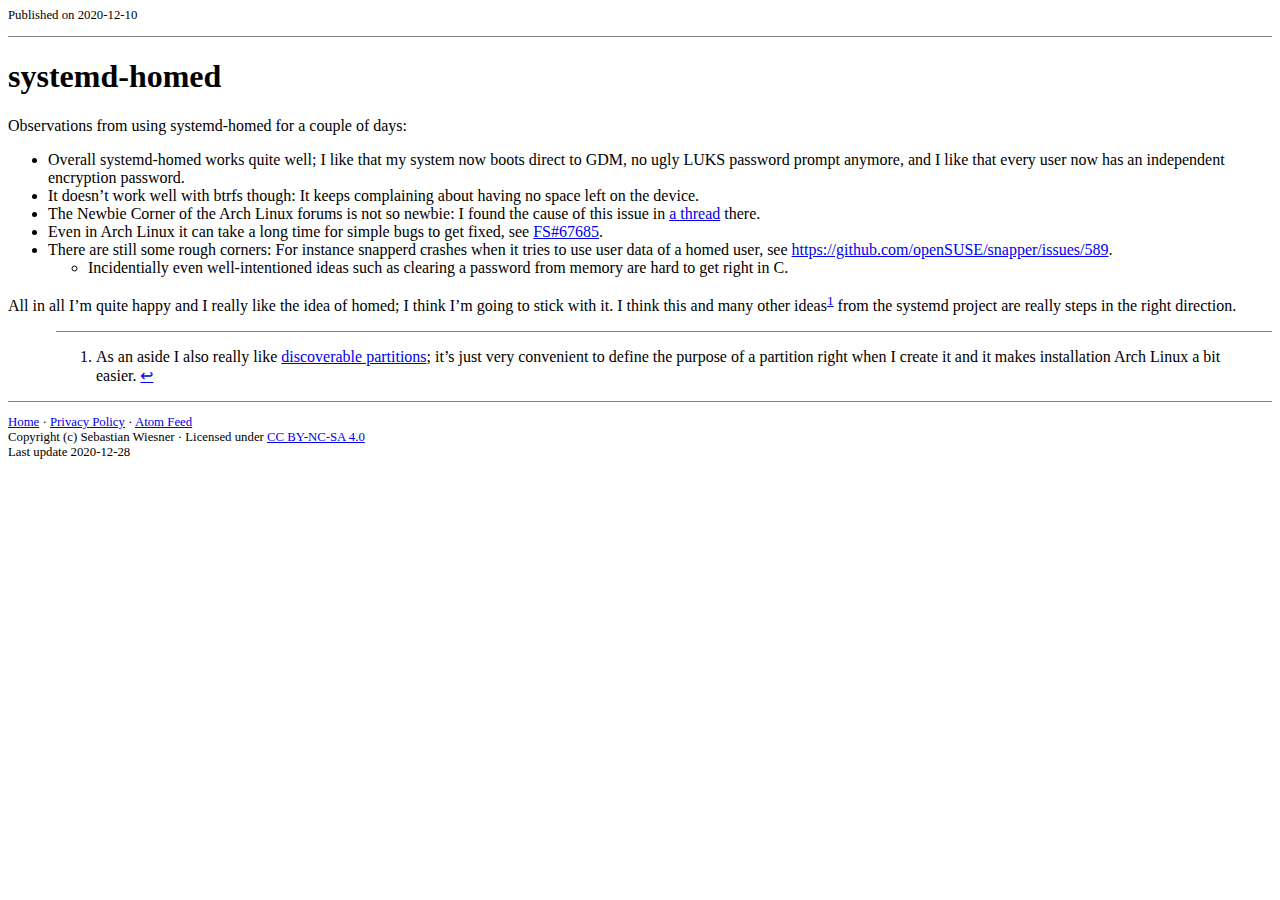
<file: 2020/12/10/systemd-homed.html>
<!doctype html>
<html lang="en">

<head>
    <meta charset="utf-8">
    <meta name="viewport" content="width=device-width, initial-scale=1, shrink-to-fit=no"><!-- Begin Jekyll SEO tag v2.7.1 -->
<title>Systemd Homed | Basti’s blog</title>
<meta name="generator" content="Jekyll v4.1.1" />
<meta property="og:title" content="Systemd Homed" />
<meta name="author" content="Basti" />
<meta property="og:locale" content="en_US" />
<meta name="description" content="systemd-homed Observations from using systemd-homed for a couple of days:" />
<meta property="og:description" content="systemd-homed Observations from using systemd-homed for a couple of days:" />
<link rel="canonical" href="https://swsnr.de/2020/12/10/systemd-homed.html" />
<meta property="og:url" content="https://swsnr.de/2020/12/10/systemd-homed.html" />
<meta property="og:site_name" content="Basti’s blog" />
<meta property="og:type" content="article" />
<meta property="article:published_time" content="2020-12-10T00:00:00+00:00" />
<meta name="twitter:card" content="summary" />
<meta property="twitter:title" content="Systemd Homed" />
<script type="application/ld+json">
{"datePublished":"2020-12-10T00:00:00+00:00","mainEntityOfPage":{"@type":"WebPage","@id":"https://swsnr.de/2020/12/10/systemd-homed.html"},"description":"systemd-homed Observations from using systemd-homed for a couple of days:","url":"https://swsnr.de/2020/12/10/systemd-homed.html","@type":"BlogPosting","author":{"@type":"Person","name":"Basti"},"headline":"Systemd Homed","dateModified":"2020-12-10T00:00:00+00:00","@context":"https://schema.org"}</script>
<!-- End Jekyll SEO tag -->
<link type="application/atom+xml" rel="alternate" href="https://swsnr.de/feed.xml" title="Basti’s blog" /><link rel="stylesheet" href="/style.css">
    <meta name="color-scheme" content="dark light">
</head>

<body>
    <main>
        <article itemscope itemtype="http://schema.org/BlogPosting">
    <header>
        <aside><time datetime="2020-12-10T00:00:00+00:00" itemprop="datePublished">
                Published on 2020-12-10
            </time></aside>
    </header>

    <div><h1 id="systemd-homed">systemd-homed</h1>

<p>Observations from using systemd-homed for a couple of days:</p>

<!--more-->

<ul>
  <li>Overall systemd-homed works quite well; I like that my system now boots direct to GDM, no ugly LUKS password prompt anymore, and I like that every user now has an independent encryption password.</li>
  <li>It doesn’t work well with btrfs though: It keeps complaining about having no space left on the device.</li>
  <li>The Newbie Corner of the Arch Linux forums is not so newbie: I found the cause of this issue in <a href="https://bbs.archlinux.org/viewtopic.php?pid=1922435#p1922435">a thread</a> there.</li>
  <li>Even in Arch Linux it can take a long time for simple bugs to get fixed, see <a href="https://bugs.archlinux.org/task/67658">FS#67685</a>.</li>
  <li>There are still some rough corners: For instance snapperd crashes when it tries to use user data of a homed user, see <a href="https://github.com/openSUSE/snapper/issues/589">https://github.com/openSUSE/snapper/issues/589</a>.
    <ul>
      <li>Incidentially even well-intentioned ideas such as clearing a password from memory are hard to get right in C.</li>
    </ul>
  </li>
</ul>

<p>All in all I’m quite happy and I really like the idea of homed; I think I’m going to stick with it.
I think this and many other ideas<sup id="fnref:1" role="doc-noteref"><a href="#fn:1" class="footnote">1</a></sup> from the systemd project are really steps in the right direction.</p>

<div class="footnotes" role="doc-endnotes">
  <ol>
    <li id="fn:1" role="doc-endnote">
      <p>As an aside I also really like <a href="https://systemd.io/DISCOVERABLE_PARTITIONS/">discoverable partitions</a>; it’s just very convenient to define the purpose of a partition right when I create it and it makes installation Arch Linux a bit easier. <a href="#fnref:1" class="reversefootnote" role="doc-backlink">&#8617;</a></p>
    </li>
  </ol>
</div>
</div>
</article>

    </main>
    <footer>
        <a href="/">Home</a> · <a href="/privacy.html">Privacy Policy</a> · <a href="/feed.xml">Atom Feed</a><br>
        Copyright (c) Sebastian Wiesner · Licensed under <a rel="license" href="http://creativecommons.org/licenses/by-nc-sa/4.0/">CC BY-NC-SA 4.0</a><br>
        Last update 2020-12-28
        <!-- TODO: license -->
    </footer>
</body>

</html>
</file>
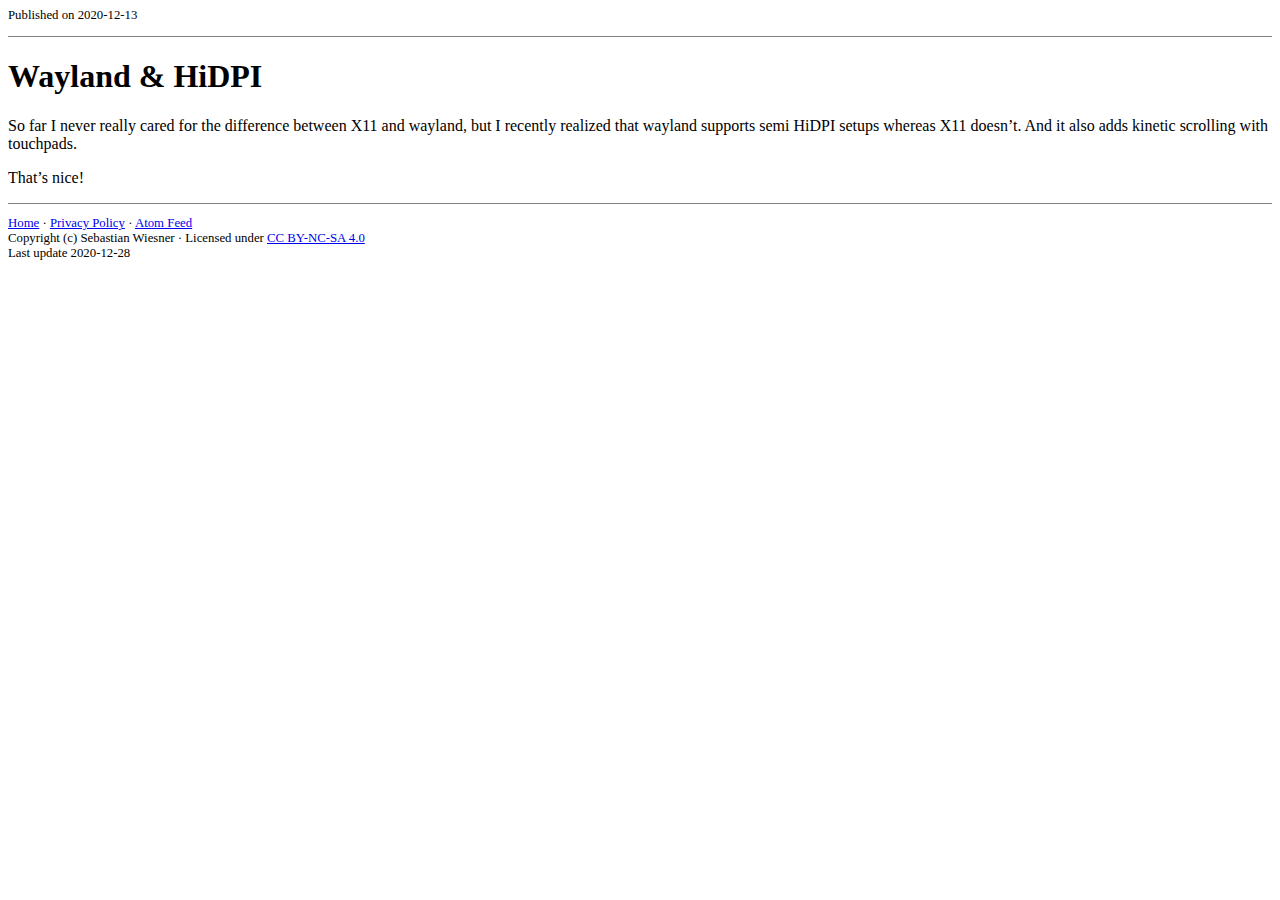
<file: 2020/12/13/wayland-hidpi.html>
<!doctype html>
<html lang="en">

<head>
    <meta charset="utf-8">
    <meta name="viewport" content="width=device-width, initial-scale=1, shrink-to-fit=no"><!-- Begin Jekyll SEO tag v2.7.1 -->
<title>Wayland Hidpi | Basti’s blog</title>
<meta name="generator" content="Jekyll v4.1.1" />
<meta property="og:title" content="Wayland Hidpi" />
<meta name="author" content="Basti" />
<meta property="og:locale" content="en_US" />
<meta name="description" content="Wayland &amp; HiDPI So far I never really cared for the difference between X11 and wayland, but I recently realized that wayland supports semi HiDPI setups whereas X11 doesn’t. And it also adds kinetic scrolling with touchpads. That’s nice!" />
<meta property="og:description" content="Wayland &amp; HiDPI So far I never really cared for the difference between X11 and wayland, but I recently realized that wayland supports semi HiDPI setups whereas X11 doesn’t. And it also adds kinetic scrolling with touchpads. That’s nice!" />
<link rel="canonical" href="https://swsnr.de/2020/12/13/wayland-hidpi.html" />
<meta property="og:url" content="https://swsnr.de/2020/12/13/wayland-hidpi.html" />
<meta property="og:site_name" content="Basti’s blog" />
<meta property="og:type" content="article" />
<meta property="article:published_time" content="2020-12-13T00:00:00+00:00" />
<meta name="twitter:card" content="summary" />
<meta property="twitter:title" content="Wayland Hidpi" />
<script type="application/ld+json">
{"datePublished":"2020-12-13T00:00:00+00:00","mainEntityOfPage":{"@type":"WebPage","@id":"https://swsnr.de/2020/12/13/wayland-hidpi.html"},"description":"Wayland &amp; HiDPI So far I never really cared for the difference between X11 and wayland, but I recently realized that wayland supports semi HiDPI setups whereas X11 doesn’t. And it also adds kinetic scrolling with touchpads. That’s nice!","url":"https://swsnr.de/2020/12/13/wayland-hidpi.html","@type":"BlogPosting","author":{"@type":"Person","name":"Basti"},"headline":"Wayland Hidpi","dateModified":"2020-12-13T00:00:00+00:00","@context":"https://schema.org"}</script>
<!-- End Jekyll SEO tag -->
<link type="application/atom+xml" rel="alternate" href="https://swsnr.de/feed.xml" title="Basti’s blog" /><link rel="stylesheet" href="/style.css">
    <meta name="color-scheme" content="dark light">
</head>

<body>
    <main>
        <article itemscope itemtype="http://schema.org/BlogPosting">
    <header>
        <aside><time datetime="2020-12-13T00:00:00+00:00" itemprop="datePublished">
                Published on 2020-12-13
            </time></aside>
    </header>

    <div><h1 id="wayland--hidpi">Wayland &amp; HiDPI</h1>

<p>So far I never really cared for the difference between X11 and wayland, but I recently realized that wayland supports semi HiDPI setups whereas X11 doesn’t.
And it also adds kinetic scrolling with touchpads.</p>

<p>That’s nice!</p>
</div>
</article>

    </main>
    <footer>
        <a href="/">Home</a> · <a href="/privacy.html">Privacy Policy</a> · <a href="/feed.xml">Atom Feed</a><br>
        Copyright (c) Sebastian Wiesner · Licensed under <a rel="license" href="http://creativecommons.org/licenses/by-nc-sa/4.0/">CC BY-NC-SA 4.0</a><br>
        Last update 2020-12-28
        <!-- TODO: license -->
    </footer>
</body>

</html>
</file>
<file: style.css>
:root {
    --serif-font: Vollkorn, Georgia, Cambria, "Times New Roman", Times, serif;
    --sans-serif-font: -apple-system, BlinkMacSystemFont, Segoe UI, Helvetica, Arial, sans-serif, Apple Color Emoji, Segoe UI Emoji;
    --monospace-font: PragmataPro Liga, Menlo, Monaco, "Courier New", Courier, monospace;
}

body {
    font-family: var(--serif-font);
}

pre, code, samp, kbd {
    font-family: var(--monospace-font);
}

body > footer {
    font-size: 80%;
    border-top: 1px solid grey;
    padding-top: 1em;
}

article > header {
    font-size: 80%;
    border-bottom: 1px solid grey;
    padding-bottom: 1em;
}

.footnotes {
    margin-top: 1em;
    margin-left: 3em;
    border-top: 1px solid grey;
}
</file>
